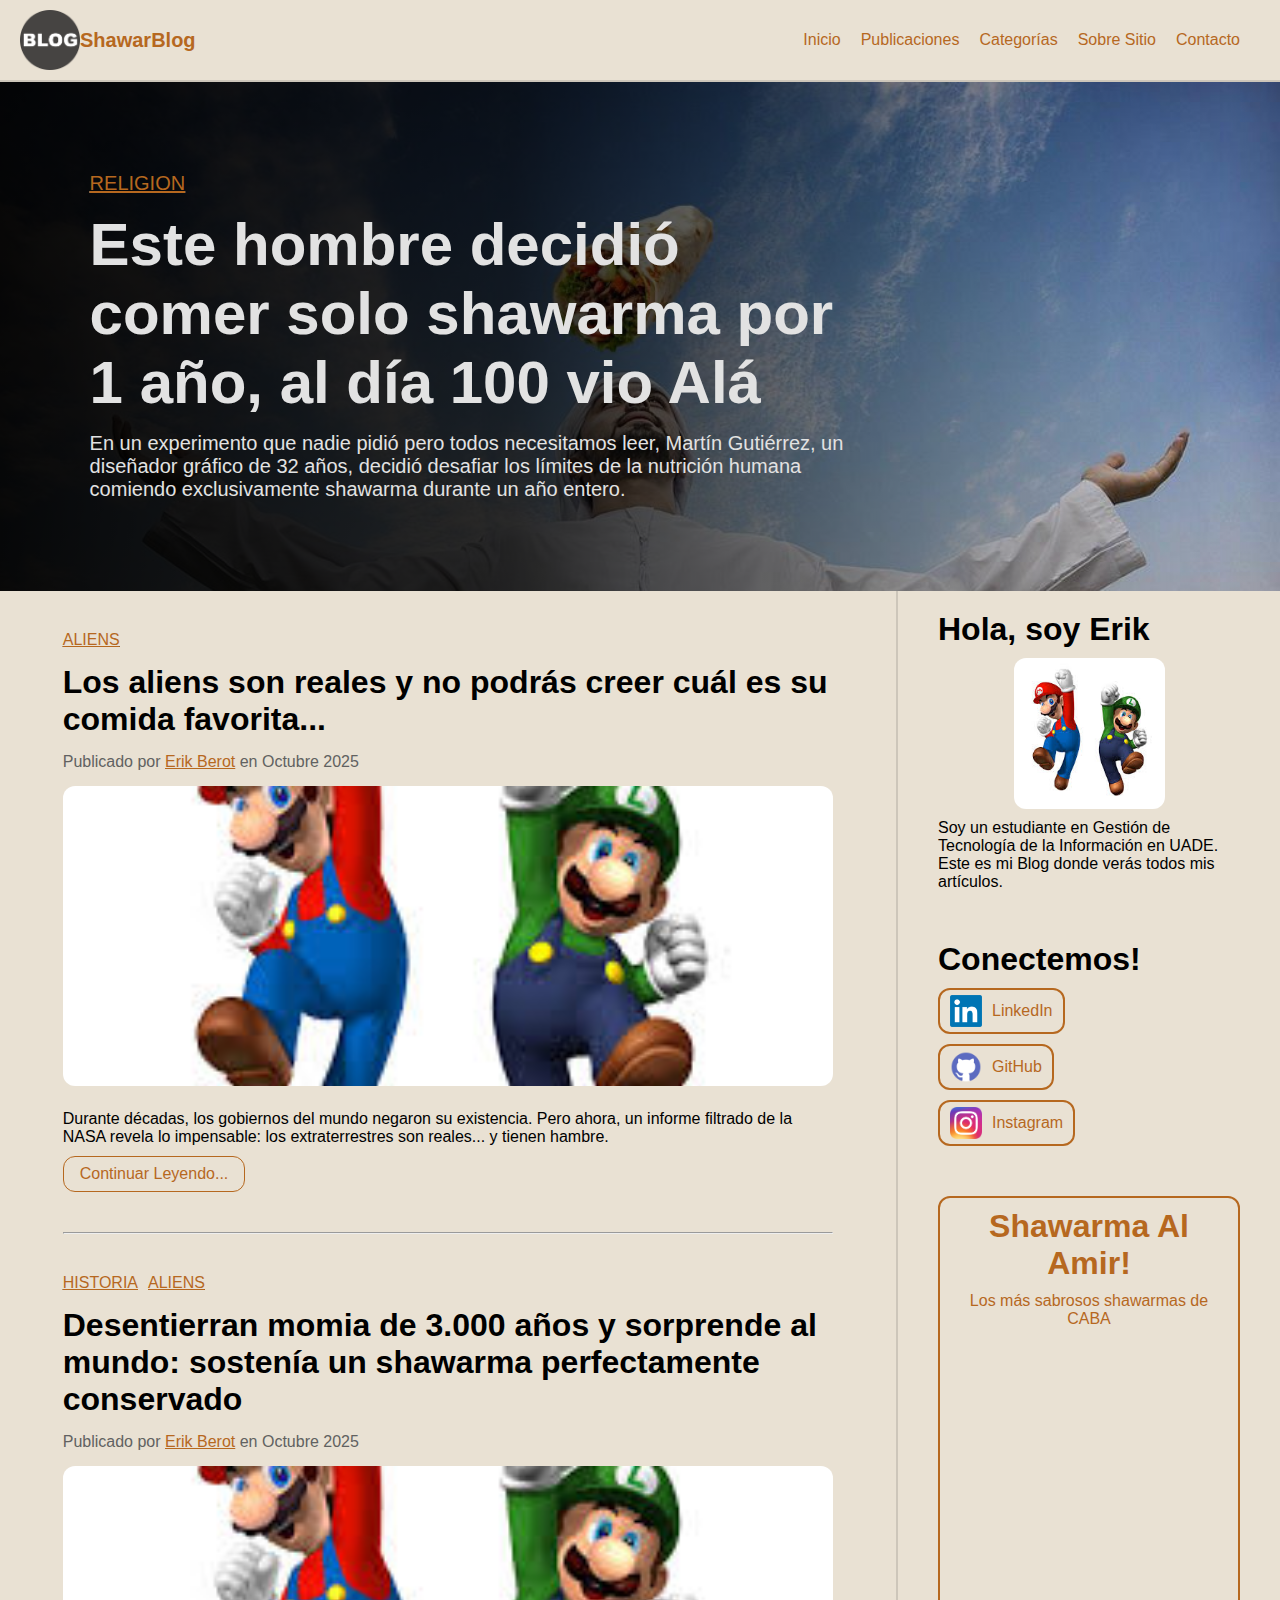
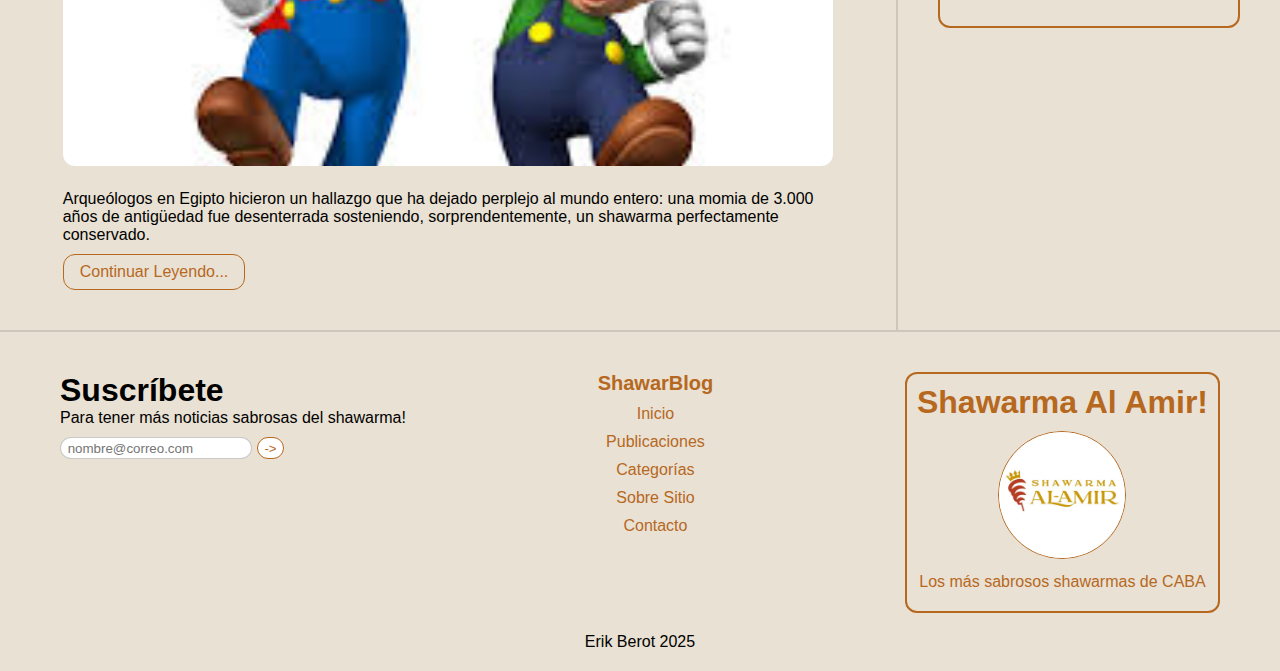
<file: index.html>
<!DOCTYPE html>
<html lang="en">
<head>
    <meta charset="UTF-8">
    <meta name="viewport" content="width=device-width, initial-scale=1.0">
    <title>Blog</title>
    <link rel="stylesheet" href="style.css">
</head>
<body>
    <nav>
        <a href="index.html" id="logo"><img src="./img/logo.png" alt="Home">ShawarBlog</a>
        <a href="index.html">Inicio</a>
        <a href="publicaciones.html">Publicaciones</a>
        <a href="categorias.html">Categorías</a>
        <a href="sobremi.html">Sobre Sitio</a>
        <a href="contacto.html">Contacto</a>
    </nav>
    <section class="hero">
        <article>
            <a class="clickable" href="articulo1.html"></a>
            <div class="categorias">
                <a href="religion.html">RELIGION</a>
            </div>
            <h1>Este hombre decidió comer solo shawarma por 1 año, al día 100 vio Alá</h1>
            <p>En un experimento que nadie pidió pero todos necesitamos leer, Martín Gutiérrez, un diseñador gráfico de 32 años, decidió desafiar los límites de la nutrición humana comiendo exclusivamente shawarma durante un año entero.</p>
        </article>
    </section>
    <main>
        <section class="feed">
            <article>
                <div class="categorias">
                    <a href="aliens.html">ALIENS</a>
                </div>
                <h1>Los aliens son reales y no podrás creer cuál es su comida favorita...</h1>
                <p class="fecha">Publicado por <a href="sobremi.html">Erik Berot</a> en Octubre 2025</p>
                <img src="./img/luigi_.jpeg" alt="">
                <p>Durante décadas, los gobiernos del mundo negaron su existencia. Pero ahora, un informe filtrado de la NASA revela lo impensable: los extraterrestres son reales... y tienen hambre.</p>
                <a id="continuar" href="articulo2.html">Continuar Leyendo...</a>
                <hr>
            </article>
            <article>
                <div class="categorias">
                    <a href="historia.html">HISTORIA</a>
                    <a href="aliens.html">ALIENS</a>
                </div>
                <h1>Desentierran momia de 3.000 años y sorprende al mundo: sostenía un shawarma perfectamente conservado</h1>
                <p class="fecha">Publicado por <a href="sobremi.html">Erik Berot</a> en Octubre 2025</p>
                <img src="./img/luigi_.jpeg" alt="">
                <p>Arqueólogos en Egipto hicieron un hallazgo que ha dejado perplejo al mundo entero: una momia de 3.000 años de antigüedad fue desenterrada sosteniendo, sorprendentemente, un shawarma perfectamente conservado.</p>
                <a id="continuar" href="articulo3.html">Continuar Leyendo...</a>
            </article>
        </section>
        <aside>
            <section class="perfil">
                <h1>Hola, soy Erik</h1>
                <img src="./img/luigi_.jpeg" alt="Foto de Erik">
                <p>Soy un estudiante en Gestión de Tecnología de la Información en UADE. Este es mi Blog donde verás todos mis artículos.</p>
            </section>
            <section class="redes">
                <h1>Conectemos!</h1>
                <div class="links">
                    <a href="https://linkedin.com" target="_blank"><img src="./img/linkedin.png" alt="">LinkedIn</a>
                    <a href="https://github.com" target="_blank"><img src="./img/github.png" alt="">GitHub</a>
                    <a href="https://instagram.com" target="_blank"><img src="./img/instagram.png" alt="">Instagram</a>
                </div>
            </section>
            <section class="publicidad">
                <h1>Shawarma Al Amir!</h1>
                <p>Los más sabrosos shawarmas de CABA</p>
                <iframe src="https://www.google.com/maps/embed?pb=!1m18!1m12!1m3!1d3285.841548030808!2d-58.45110062361849!3d-34.55756707297087!2m3!1f0!2f0!3f0!3m2!1i1024!2i768!4f13.1!3m3!1m2!1s0x95bcb59e34f0c85f%3A0x247c1b29bc42b3fb!2sShawarma%20Al-Amir!5e0!3m2!1sen!2sar!4v1762557146073!5m2!1sen!2sar" width="600" height="450" style="border:0;" allowfullscreen="" loading="lazy" referrerpolicy="no-referrer-when-downgrade"></iframe>
            </section>
        </aside>
    </main>
    <footer>
        <section class="footcontent">
            <section class="suscribir">
                <h1>Suscríbete</h1>
                <p>Para tener más noticias sabrosas del shawarma!</p>
                <form action="gracias.html" >
                    <input type="email" name="mail" id="mail" placeholder="nombre@correo.com">
                    <button type="submit">-></button>
                </form>
            </section>
            <nav>
                <a href="index.html" id="logo">ShawarBlog</a>
                <a href="index.html">Inicio</a>
                <a href="publicaciones.html">Publicaciones</a>
                <a href="categorias.html">Categorías</a>
                <a href="sobremi.html">Sobre Sitio</a>
                <a href="contacto.html">Contacto</a>
            </nav>
            <section class="publicidad">
                <h1>Shawarma Al Amir!</h1>
                <a href="https://www.instagram.com/shawarma_alamir/"><img src="./img/alamir.jpg" alt=""></a>
                <p>Los más sabrosos shawarmas de CABA</p>
            </section>
        </section>
        <p>Erik Berot 2025</p>
    </footer>
</body>
</html>
</file>
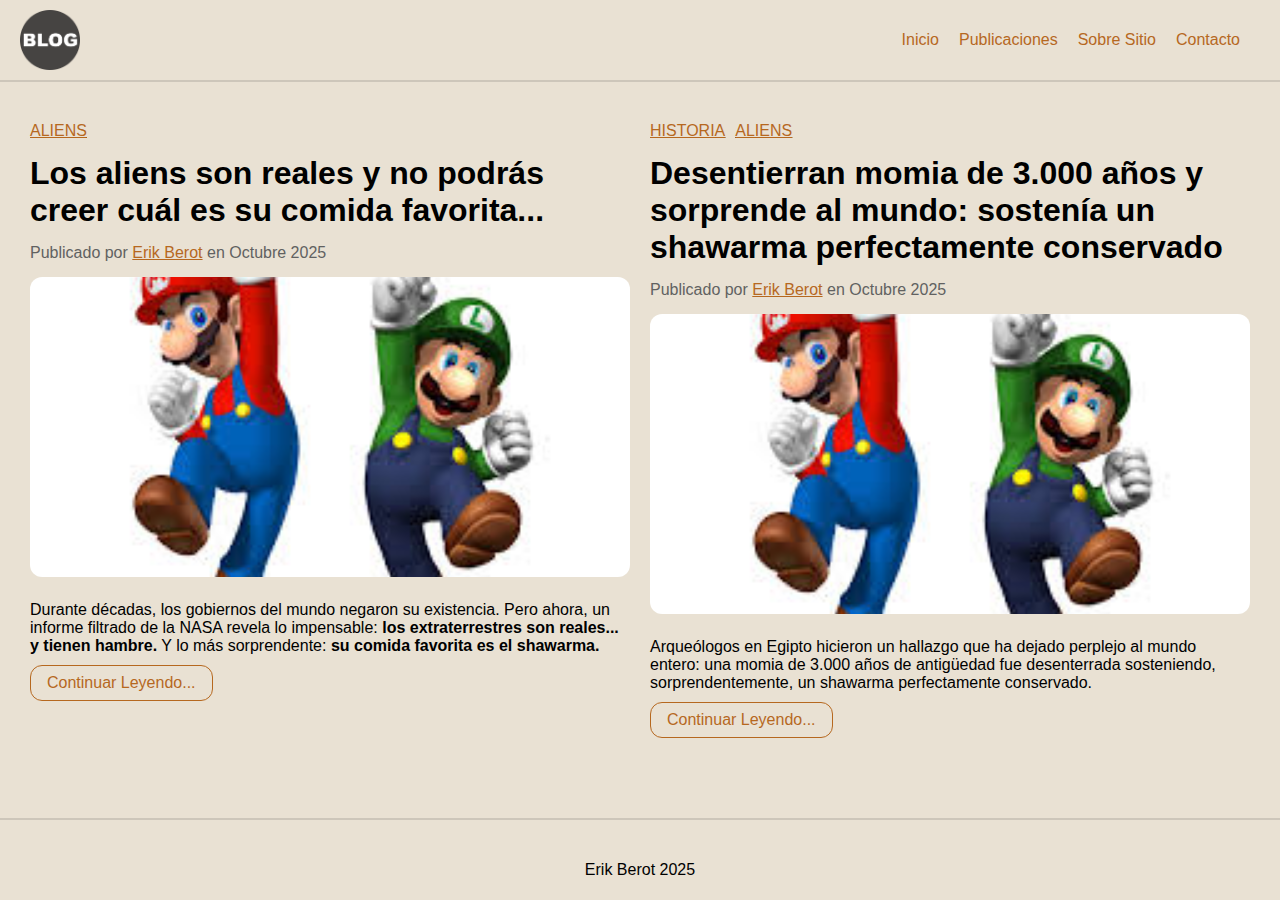
<file: aliens.html>
<!DOCTYPE html>
<html lang="en">
<head>
	<meta charset="UTF-8">
	<meta name="viewport" content="width=device-width, initial-scale=1.0">
	<title>Aliens - Blog</title>
	<link rel="stylesheet" href="style.css">
</head>
<body>
	<nav>
		<a href="index.html" id="logo"><img src="./img/logo.png" alt="Home"></a>
		<a href="index.html">Inicio</a>
		<a href="publicaciones.html">Publicaciones</a>
		<a href="sobremi.html">Sobre Sitio</a>
		<a href="contacto.html">Contacto</a>
	</nav>
	<main>
		<section class="publicaciones">
			<article>
				<div class="categorias">
					<a href="aliens.html">ALIENS</a>
				</div>
				<h1>Los aliens son reales y no podrás creer cuál es su comida favorita...</h1>
				<p class="fecha">Publicado por <a href="">Erik Berot</a> en Octubre 2025</p>
				<img src="./img/luigi_.jpeg" alt="">
				<p>Durante décadas, los gobiernos del mundo negaron su existencia. Pero ahora, un informe filtrado de la NASA revela lo impensable: <strong>los extraterrestres son reales... y tienen hambre.</strong> Y lo más sorprendente: <strong>su comida favorita es el shawarma.</strong></p>
				<a id="continuar" href="articulo2.html">Continuar Leyendo...</a>
			</article>
			<article>
				<div class="categorias">
					<a href="historia.html">HISTORIA</a>
					<a href="aliens.html">ALIENS</a>
				</div>
				<h1>Desentierran momia de 3.000 años y sorprende al mundo: sostenía un shawarma perfectamente conservado</h1>
				<p class="fecha">Publicado por <a href="">Erik Berot</a> en Octubre 2025</p>
				<img src="./img/luigi_.jpeg" alt="">
				<p>Arqueólogos en Egipto hicieron un hallazgo que ha dejado perplejo al mundo entero: una momia de 3.000 años de antigüedad fue desenterrada sosteniendo, sorprendentemente, un shawarma perfectamente conservado.</p>
				<a id="continuar" href="articulo3.html">Continuar Leyendo...</a>
			</article>
		</section>
	</main>
	<footer>
		Erik Berot 2025
	</footer>
</body>
</html>
</file>
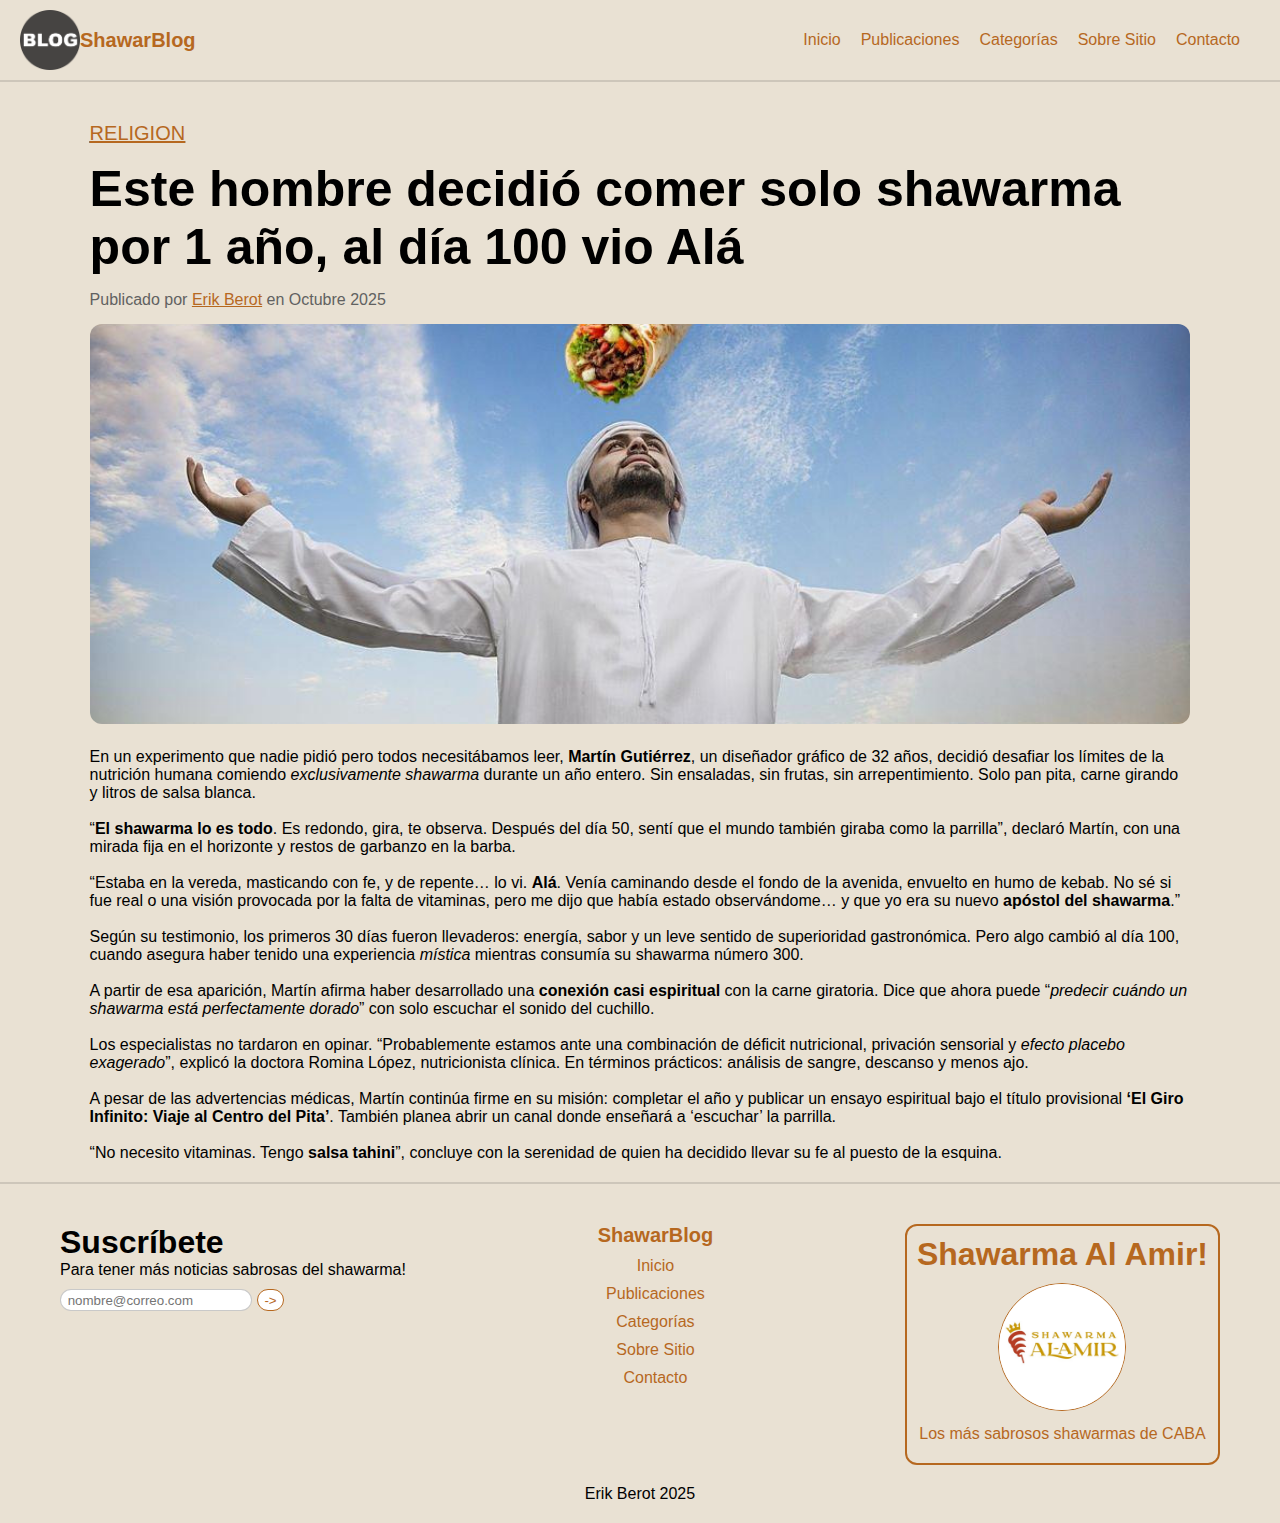
<file: articulo1.html>
<!DOCTYPE html>
<html lang="en">
<head>
    <meta charset="UTF-8">
    <meta name="viewport" content="width=device-width, initial-scale=1.0">
    <title>Blog</title>
    <link rel="stylesheet" href="style.css">
    <script src="main.js" defer></script>
</head>
<body>
    <nav>
        <a href="index.html" id="logo"><img src="./img/logo.png" alt="Home"><p>ShawarBlog</p></a>
        <a href="index.html">Inicio</a>
        <a href="publicaciones.html">Publicaciones</a>
        <a href="categorias.html">Categorías</a>
        <a href="sobremi.html">Sobre Sitio</a>
        <a href="contacto.html">Contacto</a>
    </nav>
    <main>
        <div class="articulo">
            <article>
                <div class="categorias">
                    <a href="religion.html">RELIGION</a>
                </div>
                <h1>Este hombre decidió comer solo shawarma por 1 año, al día 100 vio Alá</h1>
                <p class="fecha">Publicado por <a href="">Erik Berot</a> en Octubre 2025</p>
                <picture>
                    <source media="(max-width:768px)" srcset="./img/ala-mobile.jpeg">
                    <img src="./img/ala-desktop.jpeg" alt="">
                </picture>
                <p>En un experimento que nadie pidió pero todos necesitábamos leer, <strong>Martín Gutiérrez</strong>, un diseñador gráfico de 32 años, decidió desafiar los límites de la nutrición humana comiendo <em>exclusivamente shawarma</em> durante un año entero. Sin ensaladas, sin frutas, sin arrepentimiento. Solo pan pita, carne girando y litros de salsa blanca.</p><br>

                <p>“<strong>El shawarma lo es todo</strong>. Es redondo, gira, te observa. Después del día 50, sentí que el mundo también giraba como la parrilla”, declaró Martín, con una mirada fija en el horizonte y restos de garbanzo en la barba.</p><br>

                <p>“Estaba en la vereda, masticando con fe, y de repente… lo vi. <strong>Alá</strong>. Venía caminando desde el fondo de la avenida, envuelto en humo de kebab. No sé si fue real o una visión provocada por la falta de vitaminas, pero me dijo que había estado observándome… y que yo era su nuevo <strong>apóstol del shawarma</strong>.”</p><br>

                <p>Según su testimonio, los primeros 30 días fueron llevaderos: energía, sabor y un leve sentido de superioridad gastronómica. Pero algo cambió al día 100, cuando asegura haber tenido una experiencia <em>mística</em> mientras consumía su shawarma número 300.</p><br>

                <p>A partir de esa aparición, Martín afirma haber desarrollado una <strong>conexión casi espiritual</strong> con la carne giratoria. Dice que ahora puede “<em>predecir cuándo un shawarma está perfectamente dorado</em>” con solo escuchar el sonido del cuchillo.</p><br>

                <p>Los especialistas no tardaron en opinar. “Probablemente estamos ante una combinación de déficit nutricional, privación sensorial y <em>efecto placebo exagerado</em>”, explicó la doctora Romina López, nutricionista clínica. En términos prácticos: análisis de sangre, descanso y menos ajo.</p><br>

                <p>A pesar de las advertencias médicas, Martín continúa firme en su misión: completar el año y publicar un ensayo espiritual bajo el título provisional <strong>‘El Giro Infinito: Viaje al Centro del Pita’</strong>. También planea abrir un canal donde enseñará a ‘escuchar’ la parrilla.</p><br>

                <p>“No necesito vitaminas. Tengo <strong>salsa tahini</strong>”, concluye con la serenidad de quien ha decidido llevar su fe al puesto de la esquina.</p>
            </article>
        </div>
    </main>
    <footer>
        <section class="footcontent">
            <section class="suscribir">
                <h1>Suscríbete</h1>
                <p>Para tener más noticias sabrosas del shawarma!</p>
                <form id="suscribir-form">
                    <input type="email" name="mail" id="mail" placeholder="nombre@correo.com" required>
                    <button type="submit">-></button>
                </form>
            </section>
            <nav>
                <a href="index.html" id="logo">ShawarBlog</a>
                <a href="index.html">Inicio</a>
                <a href="publicaciones.html">Publicaciones</a>
                <a href="categorias.html">Categorías</a>
                <a href="sobremi.html">Sobre Sitio</a>
                <a href="contacto.html">Contacto</a>
            </nav>
            <section class="publicidad">
                <h1>Shawarma Al Amir!</h1>
                <a href="https://www.instagram.com/shawarma_alamir/"><img src="./img/alamir.jpg" alt=""></a>
                <p>Los más sabrosos shawarmas de CABA</p>
            </section>
        </section>
        <p>Erik Berot 2025</p>
    </footer>

    <dialog class="modal">
        <button>X</button>
        <h1>Gracias por suscribirte!</h1>
    </dialog>
</body>
</html>
</file>
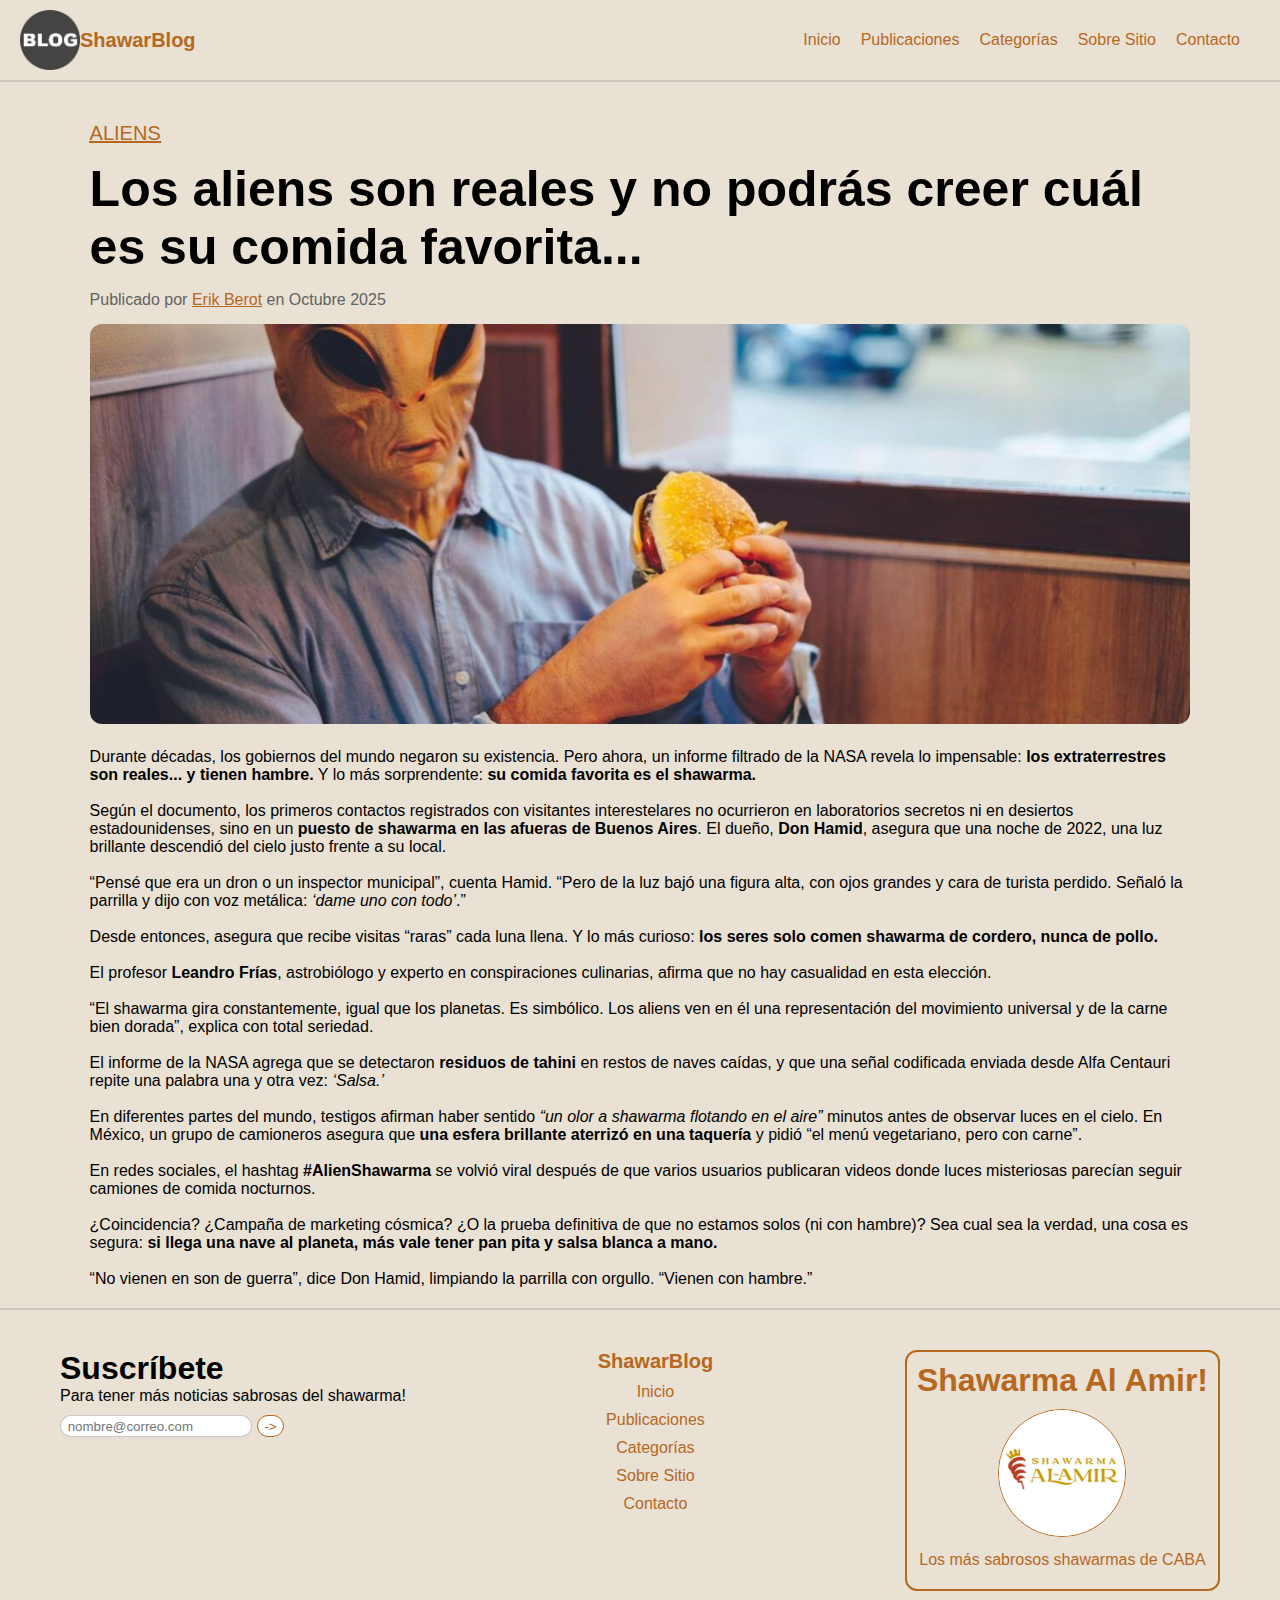
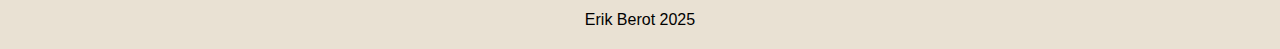
<file: articulo2.html>
<!DOCTYPE html>
<html lang="en">
<head>
    <meta charset="UTF-8">
    <meta name="viewport" content="width=device-width, initial-scale=1.0">
    <title>Blog</title>
    <link rel="stylesheet" href="style.css">
    <script src="main.js" defer></script>
</head>
<body>
    <nav>
        <a href="index.html" id="logo"><img src="./img/logo.png" alt="Home"><p>ShawarBlog</p></a>
        <a href="index.html">Inicio</a>
        <a href="publicaciones.html">Publicaciones</a>
        <a href="categorias.html">Categorías</a>
        <a href="sobremi.html">Sobre Sitio</a>
        <a href="contacto.html">Contacto</a>
    </nav>
    <main>
        <div class="articulo">
            <article>
                <div class="categorias">
                    <a href="aliens.html">ALIENS</a>
                </div>
                <h1>Los aliens son reales y no podrás creer cuál es su comida favorita...</h1>
                <p class="fecha">Publicado por <a href="">Erik Berot</a> en Octubre 2025</p>
                <picture>
                    <source media="(max-width:768px)" srcset="./img/alien-mobile.jpeg">
                    <img src="./img/alien-desktop.jpeg" alt="">
                </picture>
                <p>Durante décadas, los gobiernos del mundo negaron su existencia. Pero ahora, un informe filtrado de la NASA revela lo impensable: <strong>los extraterrestres son reales... y tienen hambre.</strong> Y lo más sorprendente: <strong>su comida favorita es el shawarma.</strong></p>
                <br>
                <p>Según el documento, los primeros contactos registrados con visitantes interestelares no ocurrieron en laboratorios secretos ni en desiertos estadounidenses, sino en un <strong>puesto de shawarma en las afueras de Buenos Aires</strong>. El dueño, <strong>Don Hamid</strong>, asegura que una noche de 2022, una luz brillante descendió del cielo justo frente a su local.</p>
                <br>
                <p>“Pensé que era un dron o un inspector municipal”, cuenta Hamid. “Pero de la luz bajó una figura alta, con ojos grandes y cara de turista perdido. Señaló la parrilla y dijo con voz metálica: <em>‘dame uno con todo’</em>.”</p>
                <br>
                <p>Desde entonces, asegura que recibe visitas “raras” cada luna llena. Y lo más curioso: <strong>los seres solo comen shawarma de cordero, nunca de pollo.</strong></p>
                <br>
                <p>El profesor <strong>Leandro Frías</strong>, astrobiólogo y experto en conspiraciones culinarias, afirma que no hay casualidad en esta elección.</p>
                <br>
                <p>“El shawarma gira constantemente, igual que los planetas. Es simbólico. Los aliens ven en él una representación del movimiento universal y de la carne bien dorada”, explica con total seriedad.</p>
                <br>
                <p>El informe de la NASA agrega que se detectaron <strong>residuos de tahini</strong> en restos de naves caídas, y que una señal codificada enviada desde Alfa Centauri repite una palabra una y otra vez: <em>‘Salsa.’</em></p>
                <br>
                <p>En diferentes partes del mundo, testigos afirman haber sentido <em>“un olor a shawarma flotando en el aire”</em> minutos antes de observar luces en el cielo. En México, un grupo de camioneros asegura que <strong>una esfera brillante aterrizó en una taquería</strong> y pidió “el menú vegetariano, pero con carne”.</p>
                <br>
                <p>En redes sociales, el hashtag <strong>#AlienShawarma</strong> se volvió viral después de que varios usuarios publicaran videos donde luces misteriosas parecían seguir camiones de comida nocturnos.</p>
                <br>
                <p>¿Coincidencia? ¿Campaña de marketing cósmica? ¿O la prueba definitiva de que no estamos solos (ni con hambre)? Sea cual sea la verdad, una cosa es segura: <strong>si llega una nave al planeta, más vale tener pan pita y salsa blanca a mano.</strong></p>
                <br>
                <p>“No vienen en son de guerra”, dice Don Hamid, limpiando la parrilla con orgullo. “Vienen con hambre.”</p>

            </article>
        </div>
    </main>
    <footer>
        <section class="footcontent">
            <section class="suscribir">
                <h1>Suscríbete</h1>
                <p>Para tener más noticias sabrosas del shawarma!</p>
                <form id="suscribir-form">
                    <input type="email" name="mail" id="mail" placeholder="nombre@correo.com" required>
                    <button type="submit">-></button>
                </form>
            </section>
            <nav>
                <a href="index.html" id="logo">ShawarBlog</a>
                <a href="index.html">Inicio</a>
                <a href="publicaciones.html">Publicaciones</a>
                <a href="categorias.html">Categorías</a>
                <a href="sobremi.html">Sobre Sitio</a>
                <a href="contacto.html">Contacto</a>
            </nav>
            <section class="publicidad">
                <h1>Shawarma Al Amir!</h1>
                <a href="https://www.instagram.com/shawarma_alamir/"><img src="./img/alamir.jpg" alt=""></a>
                <p>Los más sabrosos shawarmas de CABA</p>
            </section>
        </section>
        <p>Erik Berot 2025</p>
    </footer>

    <dialog class="modal">
        <button>X</button>
        <h1>Gracias por suscribirte!</h1>
    </dialog>
</body>
</html>
</file>
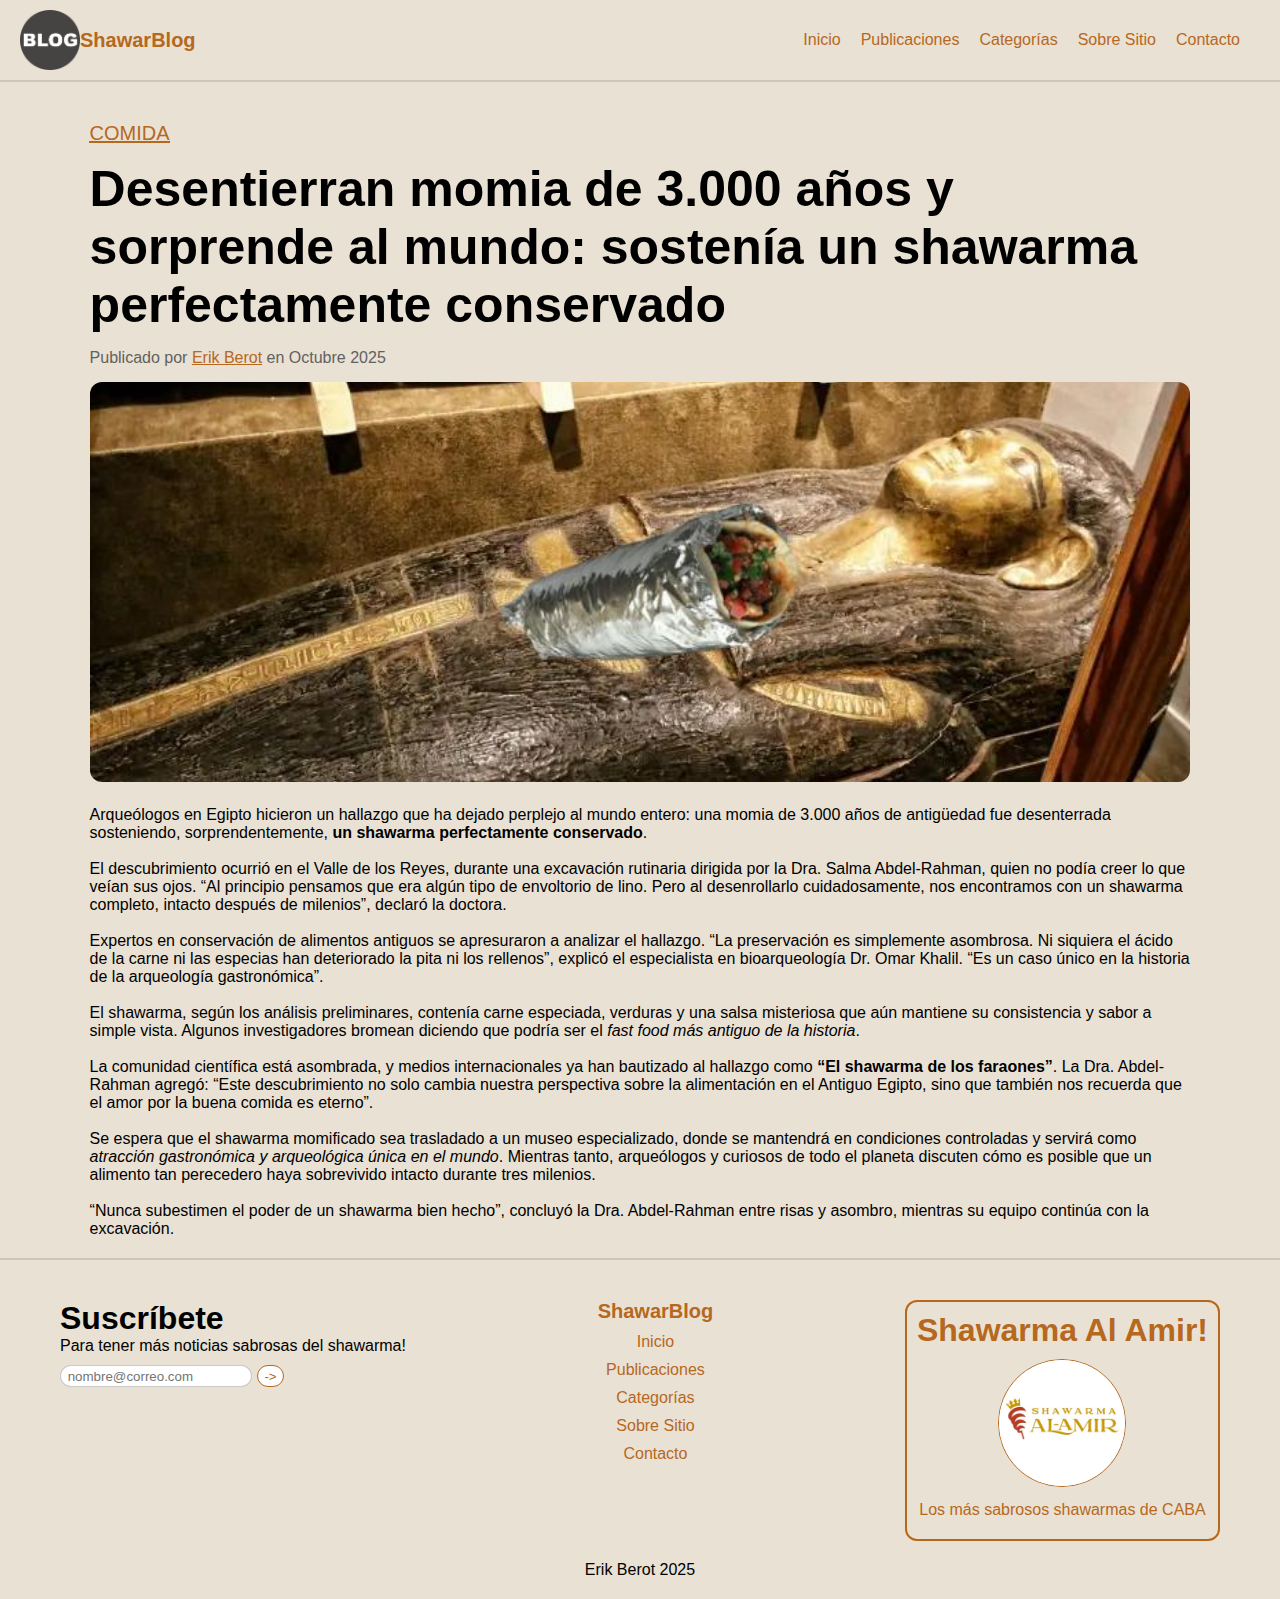
<file: articulo3.html>
<!DOCTYPE html>
<html lang="en">
<head>
    <meta charset="UTF-8">
    <meta name="viewport" content="width=device-width, initial-scale=1.0">
    <title>Blog</title>
    <link rel="stylesheet" href="style.css">
    <script src="main.js" defer></script>
</head>
<body>
    <nav>
        <a href="index.html" id="logo"><img src="./img/logo.png" alt="Home"><p>ShawarBlog</p></a>
        <a href="index.html">Inicio</a>
        <a href="publicaciones.html">Publicaciones</a>
        <a href="categorias.html">Categorías</a>
        <a href="sobremi.html">Sobre Sitio</a>
        <a href="contacto.html">Contacto</a>
    </nav>
    <main>
        <div class="articulo">
            <article>
                <div class="categorias">
                    <a href="">COMIDA</a>
                </div>
                <h1>Desentierran momia de 3.000 años y sorprende al mundo: sostenía un shawarma perfectamente conservado</h1>
                <p class="fecha">Publicado por <a href="">Erik Berot</a> en Octubre 2025</p>
                <picture>
                    <source media="(max-width:768px)" srcset="./img/momia-mobile.jpg">
                    <img src="./img/momia-desktop.jpg" alt="">
                </picture>
                <p>Arqueólogos en Egipto hicieron un hallazgo que ha dejado perplejo al mundo entero: una momia de 3.000 años de antigüedad fue desenterrada sosteniendo, sorprendentemente, <strong>un shawarma perfectamente conservado</strong>.</p><br>

                <p>El descubrimiento ocurrió en el Valle de los Reyes, durante una excavación rutinaria dirigida por la Dra. Salma Abdel-Rahman, quien no podía creer lo que veían sus ojos. “Al principio pensamos que era algún tipo de envoltorio de lino. Pero al desenrollarlo cuidadosamente, nos encontramos con un shawarma completo, intacto después de milenios”, declaró la doctora.</p><br>

                <p>Expertos en conservación de alimentos antiguos se apresuraron a analizar el hallazgo. “La preservación es simplemente asombrosa. Ni siquiera el ácido de la carne ni las especias han deteriorado la pita ni los rellenos”, explicó el especialista en bioarqueología Dr. Omar Khalil. “Es un caso único en la historia de la arqueología gastronómica”.</p><br>

                <p>El shawarma, según los análisis preliminares, contenía carne especiada, verduras y una salsa misteriosa que aún mantiene su consistencia y sabor a simple vista. Algunos investigadores bromean diciendo que podría ser el <em>fast food más antiguo de la historia</em>.</p><br>

                <p>La comunidad científica está asombrada, y medios internacionales ya han bautizado al hallazgo como <strong>“El shawarma de los faraones”</strong>. La Dra. Abdel-Rahman agregó: “Este descubrimiento no solo cambia nuestra perspectiva sobre la alimentación en el Antiguo Egipto, sino que también nos recuerda que el amor por la buena comida es eterno”.</p><br>

                <p>Se espera que el shawarma momificado sea trasladado a un museo especializado, donde se mantendrá en condiciones controladas y servirá como <em>atracción gastronómica y arqueológica única en el mundo</em>. Mientras tanto, arqueólogos y curiosos de todo el planeta discuten cómo es posible que un alimento tan perecedero haya sobrevivido intacto durante tres milenios.</p><br>

                <p>“Nunca subestimen el poder de un shawarma bien hecho”, concluyó la Dra. Abdel-Rahman entre risas y asombro, mientras su equipo continúa con la excavación.</p>

            </article>
        </div>
    </main>
    <footer>
        <section class="footcontent">
            <section class="suscribir">
                <h1>Suscríbete</h1>
                <p>Para tener más noticias sabrosas del shawarma!</p>
                <form id="suscribir-form">
                    <input type="email" name="mail" id="mail" placeholder="nombre@correo.com" required>
                    <button type="submit">-></button>
                </form>
            </section>
            <nav>
                <a href="index.html" id="logo">ShawarBlog</a>
                <a href="index.html">Inicio</a>
                <a href="publicaciones.html">Publicaciones</a>
                <a href="categorias.html">Categorías</a>
                <a href="sobremi.html">Sobre Sitio</a>
                <a href="contacto.html">Contacto</a>
            </nav>
            <section class="publicidad">
                <h1>Shawarma Al Amir!</h1>
                <a href="https://www.instagram.com/shawarma_alamir/"><img src="./img/alamir.jpg" alt=""></a>
                <p>Los más sabrosos shawarmas de CABA</p>
            </section>
        </section>
        <p>Erik Berot 2025</p>
    </footer>

    <dialog class="modal">
        <button>X</button>
        <h1>Gracias por suscribirte!</h1>
    </dialog>
</body>
</html>
</file>
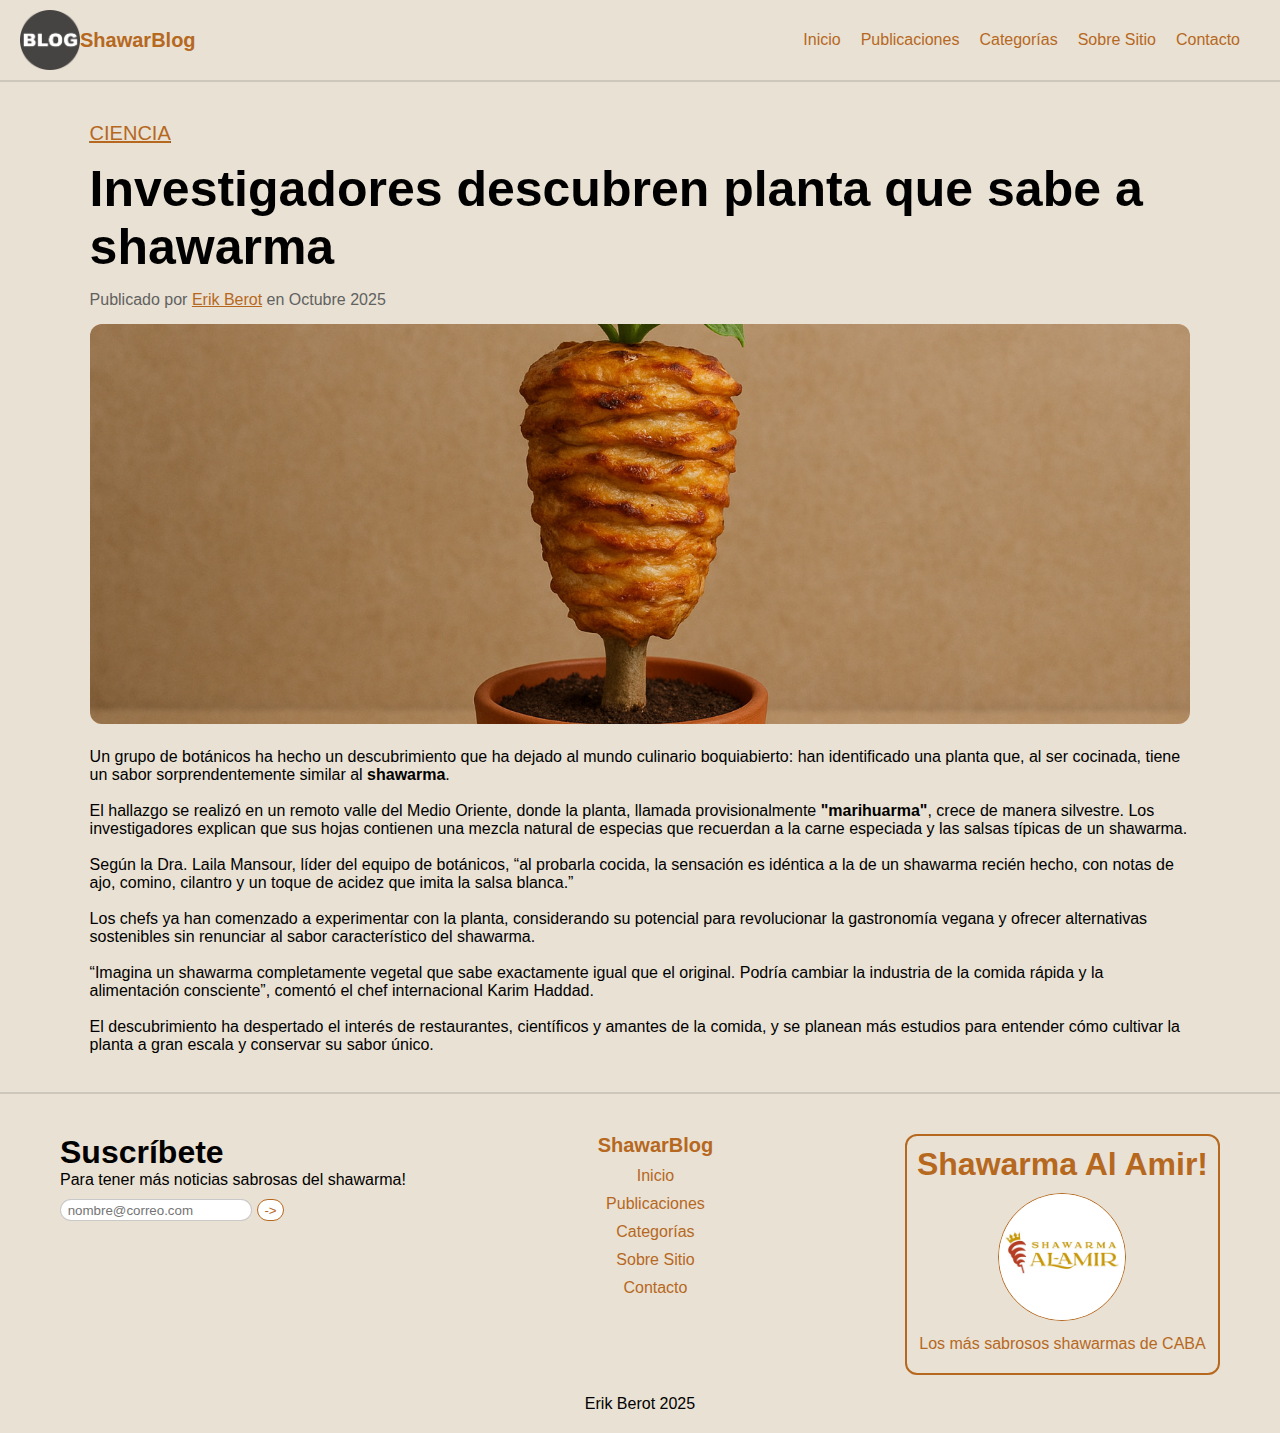
<file: articulo4.html>
<!DOCTYPE html>
<html lang="en">
<head>
    <meta charset="UTF-8">
    <meta name="viewport" content="width=device-width, initial-scale=1.0">
    <title>Blog</title>
    <link rel="stylesheet" href="style.css">
    <script src="main.js" defer></script>
</head>
<body>
    <nav>
        <a href="index.html" id="logo"><img src="./img/logo.png" alt="Home"><p>ShawarBlog</p></a>
        <a href="index.html">Inicio</a>
        <a href="publicaciones.html">Publicaciones</a>
        <a href="categorias.html">Categorías</a>
        <a href="sobremi.html">Sobre Sitio</a>
        <a href="contacto.html">Contacto</a>
    </nav>
    <main>
        <div class="articulo">
            <article>
                <div class="categorias">
                    <a href="ciencia.html">CIENCIA</a>
                </div>
                <h1>Investigadores descubren planta que sabe a shawarma</h1>
                <p class="fecha">Publicado por <a href="">Erik Berot</a> en Octubre 2025</p>
                <picture>
                    <source media="(max-width:768px)" srcset="./img/planta-mobile.jpg">
                    <img src="./img/planta-desktop.jpg" alt="">
                </picture>
                <p>Un grupo de botánicos ha hecho un descubrimiento que ha dejado al mundo culinario boquiabierto: han identificado una planta que, al ser cocinada, tiene un sabor sorprendentemente similar al <strong>shawarma</strong>.</p><br>

                <p>El hallazgo se realizó en un remoto valle del Medio Oriente, donde la planta, llamada provisionalmente <strong>"marihuarma"</strong>, crece de manera silvestre. Los investigadores explican que sus hojas contienen una mezcla natural de especias que recuerdan a la carne especiada y las salsas típicas de un shawarma.</p><br>

                <p>Según la Dra. Laila Mansour, líder del equipo de botánicos, “al probarla cocida, la sensación es idéntica a la de un shawarma recién hecho, con notas de ajo, comino, cilantro y un toque de acidez que imita la salsa blanca.”</p><br>

                <p>Los chefs ya han comenzado a experimentar con la planta, considerando su potencial para revolucionar la gastronomía vegana y ofrecer alternativas sostenibles sin renunciar al sabor característico del shawarma.</p><br>

                <p>“Imagina un shawarma completamente vegetal que sabe exactamente igual que el original. Podría cambiar la industria de la comida rápida y la alimentación consciente”, comentó el chef internacional Karim Haddad.</p><br>

                <p>El descubrimiento ha despertado el interés de restaurantes, científicos y amantes de la comida, y se planean más estudios para entender cómo cultivar la planta a gran escala y conservar su sabor único.</p><br>

            </article>
        </div>
    </main>
    <footer>
        <section class="footcontent">
            <section class="suscribir">
                <h1>Suscríbete</h1>
                <p>Para tener más noticias sabrosas del shawarma!</p>
                <form id="suscribir-form">
                    <input type="email" name="mail" id="mail" placeholder="nombre@correo.com" required>
                    <button type="submit">-></button>
                </form>
            </section>
            <nav>
                <a href="index.html" id="logo">ShawarBlog</a>
                <a href="index.html">Inicio</a>
                <a href="publicaciones.html">Publicaciones</a>
                <a href="categorias.html">Categorías</a>
                <a href="sobremi.html">Sobre Sitio</a>
                <a href="contacto.html">Contacto</a>
            </nav>
            <section class="publicidad">
                <h1>Shawarma Al Amir!</h1>
                <a href="https://www.instagram.com/shawarma_alamir/"><img src="./img/alamir.jpg" alt=""></a>
                <p>Los más sabrosos shawarmas de CABA</p>
            </section>
        </section>
        <p>Erik Berot 2025</p>
    </footer>

    <dialog class="modal">
        <button>X</button>
        <h1>Gracias por suscribirte!</h1>
    </dialog>
</body>
</html>
</file>
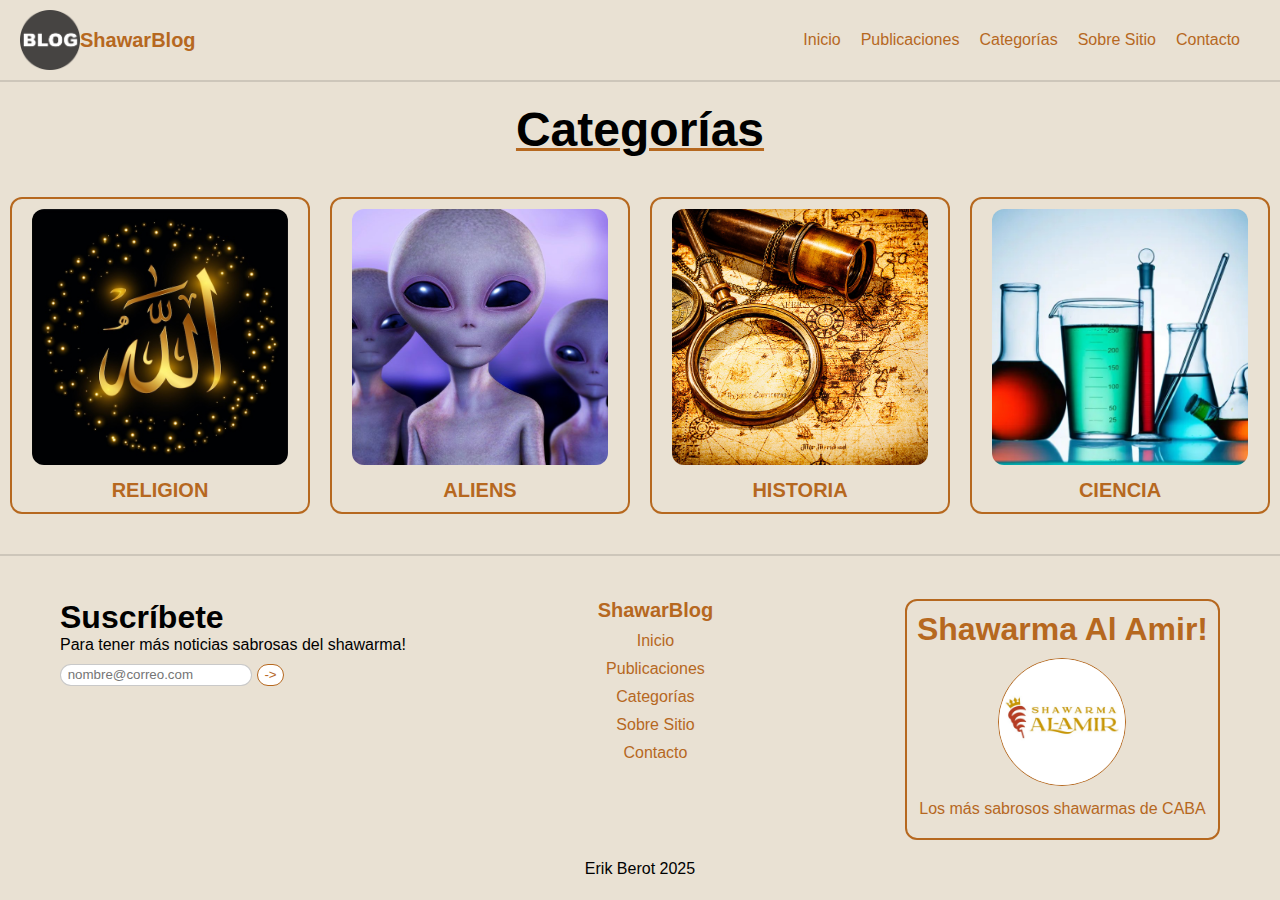
<file: categorias.html>
<!DOCTYPE html>
<html lang="en">
<head>
    <meta charset="UTF-8">
    <meta name="viewport" content="width=device-width, initial-scale=1.0">
    <title>Blog</title>
    <link rel="stylesheet" href="style.css">
    <script src="main.js" defer></script>
</head>
<body>
    <nav>
        <a href="index.html" id="logo"><img src="./img/logo.png" alt="Home"><p>ShawarBlog</p></a>
        <a href="index.html">Inicio</a>
        <a href="publicaciones.html">Publicaciones</a>
        <a href="categorias.html">Categorías</a>
        <a href="sobremi.html">Sobre Sitio</a>
        <a href="contacto.html">Contacto</a>
    </nav>
    <main>
        <section class="publicaciones-container">
            <h1 id="publicaciones-title">Categorías</h1>
            <div class="publicaciones">
                <div class="cat-card">
                    <a class="clickable" href="religion.html"></a>
                    <img src="./img/religion.jpg" alt="Religión">
                    <p>RELIGION</p>
                </div>
                <div class="cat-card">
                    <a class="clickable" href="aliens.html"></a>
                    <img src="./img/aliens.jpg" alt="Aliens">
                    <p>ALIENS</p>
                </div>
                <div class="cat-card">
                    <a class="clickable" href="historia.html"></a>
                    <img src="./img/historia.jpg" alt="Historia">
                    <p>HISTORIA</p>
                </div>
                <div class="cat-card">
                    <a class="clickable" href="ciencia.html"></a>
                    <img src="./img/ciencia.jpeg" alt="Ciencia">
                    <p>CIENCIA</p>
                </div>
            </div>
        </section>
    </main>
    <footer>
        <section class="footcontent">
            <section class="suscribir">
                <h1>Suscríbete</h1>
                <p>Para tener más noticias sabrosas del shawarma!</p>
                <form id="suscribir-form">
                    <input type="email" name="mail" id="mail" placeholder="nombre@correo.com" required>
                    <button type="submit">-></button>
                </form>
            </section>
            <nav>
                <a href="index.html" id="logo">ShawarBlog</a>
                <a href="index.html">Inicio</a>
                <a href="publicaciones.html">Publicaciones</a>
                <a href="categorias.html">Categorías</a>
                <a href="sobremi.html">Sobre Sitio</a>
                <a href="contacto.html">Contacto</a>
            </nav>
            <section class="publicidad">
                <h1>Shawarma Al Amir!</h1>
                <a href="https://www.instagram.com/shawarma_alamir/"><img src="./img/alamir.jpg" alt=""></a>
                <p>Los más sabrosos shawarmas de CABA</p>
            </section>
        </section>
        <p>Erik Berot 2025</p>
    </footer>

    <dialog class="modal">
        <button>X</button>
        <h1>Gracias por suscribirte!</h1>
    </dialog>
</body>
</html>
</file>
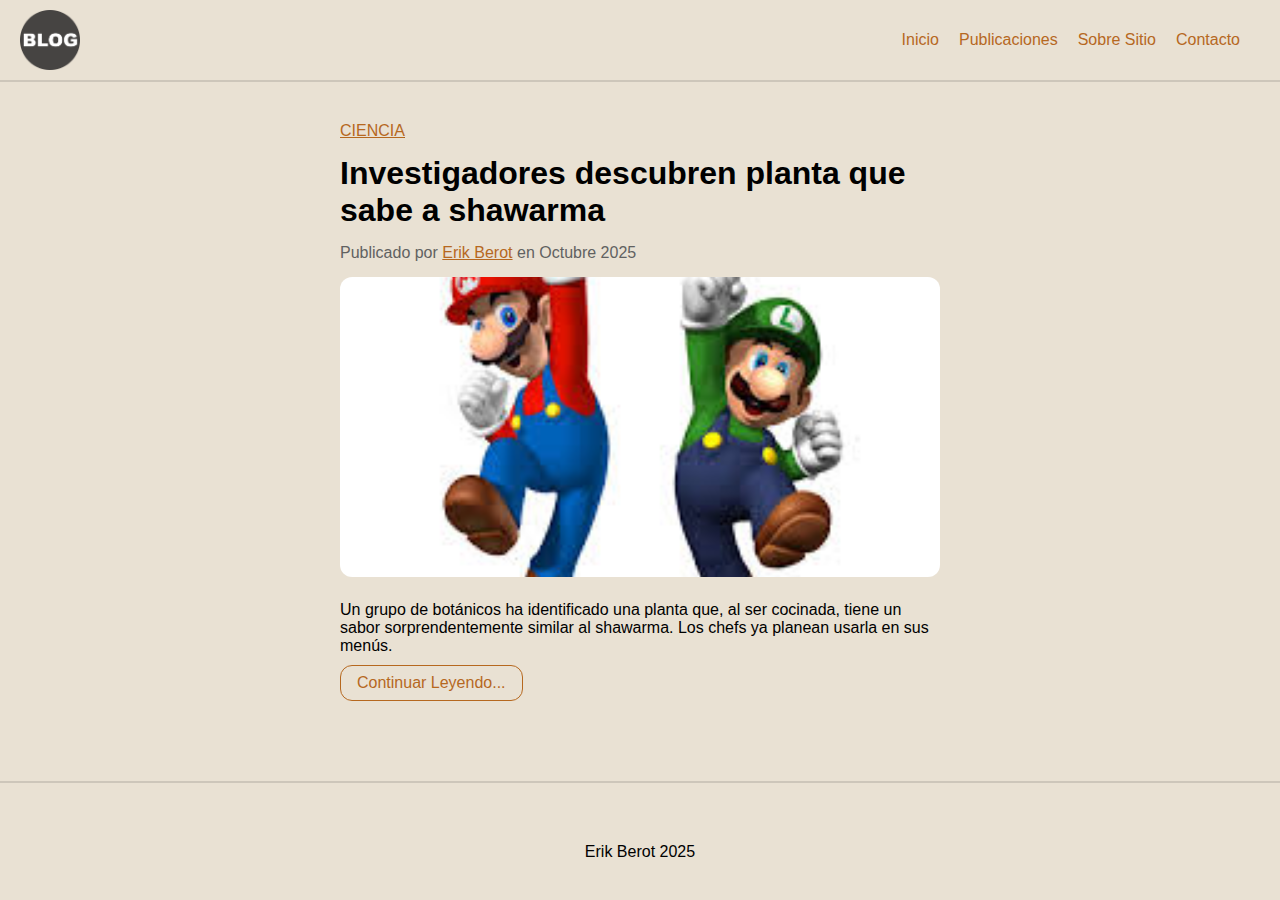
<file: ciencia.html>
<!DOCTYPE html>
<html lang="en">
<head>
	<meta charset="UTF-8">
	<meta name="viewport" content="width=device-width, initial-scale=1.0">
	<title>Ciencia - Blog</title>
	<link rel="stylesheet" href="style.css">
</head>
<body>
	<nav>
		<a href="index.html" id="logo"><img src="./img/logo.png" alt="Home"></a>
		<a href="index.html">Inicio</a>
		<a href="publicaciones.html">Publicaciones</a>
		<a href="sobremi.html">Sobre Sitio</a>
		<a href="contacto.html">Contacto</a>
	</nav>
	<main>
		<section class="publicaciones">
			<article>
				<div class="categorias">
					<a href="ciencia.html">CIENCIA</a>
				</div>
				<h1>Investigadores descubren planta que sabe a shawarma</h1>
				<p class="fecha">Publicado por <a href="">Erik Berot</a> en Octubre 2025</p>
				<img src="./img/luigi_.jpeg" alt="">
				<p>Un grupo de botánicos ha identificado una planta que, al ser cocinada, tiene un sabor sorprendentemente similar al shawarma. Los chefs ya planean usarla en sus menús.</p>
				<a id="continuar" href="articulo4.html">Continuar Leyendo...</a>
			</article>
		</section>
	</main>
	<footer>
		Erik Berot 2025
	</footer>
</body>
</html>
</file>
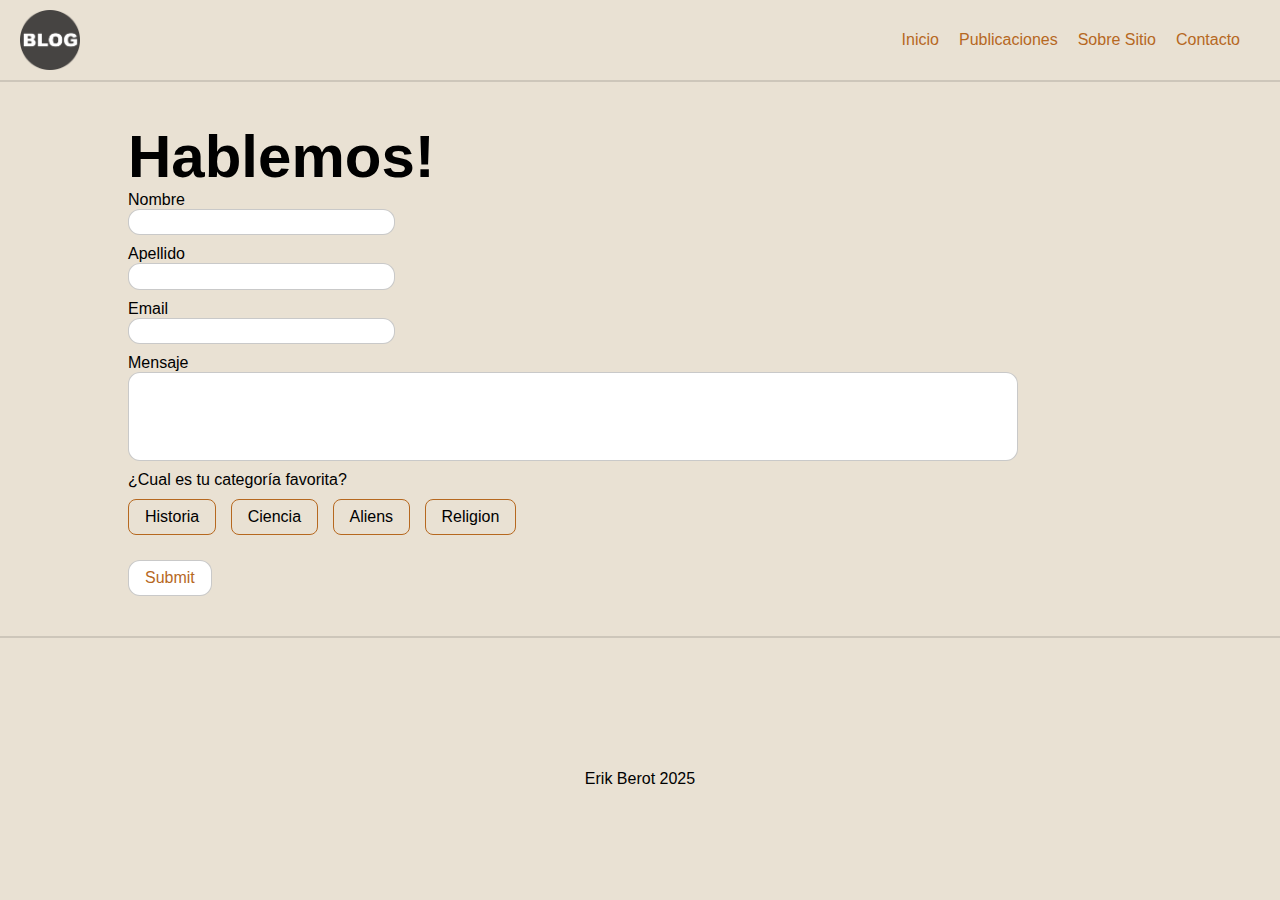
<file: contacto.html>
<!DOCTYPE html>
<html lang="en">
<head>
    <meta charset="UTF-8">
    <meta name="viewport" content="width=device-width, initial-scale=1.0">
    <title>Blog</title>
    <link rel="stylesheet" href="style.css">
</head>
<body>
    <nav>
        <a href="index.html" id="logo"><img src="./img/logo.png" alt="Home"></a>
        <a href="index.html">Inicio</a>
        <a href="publicaciones.html">Publicaciones</a>
        <a href="sobremi.html">Sobre Sitio</a>
        <a href="contacto.html">Contacto</a>
    </nav>
    <main>
        <div class="contacto">
            <h1>Hablemos!</h1>
            <form action="recibido.html">
                <label for="nombre">Nombre</label>
                <input type="text" name="nombre" id="nombre">
                <label for="apellido">Apellido</label>
                <input type="text" name="apellido" id="apellido">
                <label for="mail">Email</label>
                <input type="email" name="mail" id="mail">
                <label for="mensaje">Mensaje</label>
                <textarea name="mensaje" id="mensaje"></textarea>
                <legend>¿Cual es tu categoría favorita?</legend>
                <div class="opciones">
                    <input type="radio" name="categoria" id="historia" value="historia">
                    <label for="historia">Historia</label>

                    <input type="radio" name="categoria" id="ciencia" value="ciencia">
                    <label for="ciencia">Ciencia</label>

                    <input type="radio" name="categoria" id="aliens" value="aliens">
                    <label for="aliens">Aliens</label>

                    <input type="radio" name="categoria" id="religion" value="religion">
                    <label for="religion">Religion</label>
                </div>
                <input type="submit" value="Submit">
            </form>
        </div>
    </main>
    <footer>
        Erik Berot 2025
    </footer>
</body>
</html>
</file>
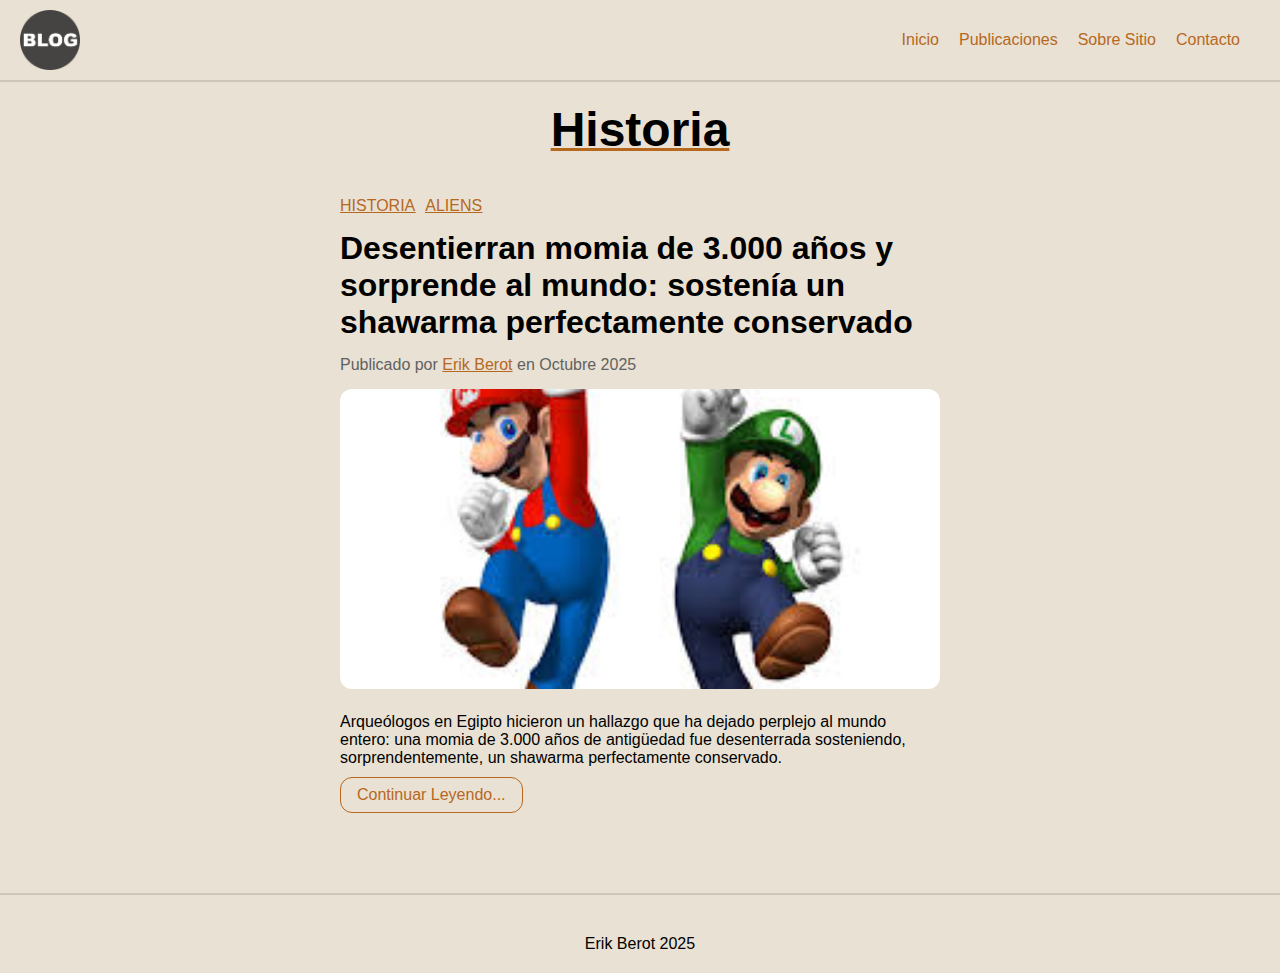
<file: historia.html>
<!DOCTYPE html>
<html lang="en">
<head>
	<meta charset="UTF-8">
	<meta name="viewport" content="width=device-width, initial-scale=1.0">
	<title>Blog</title>
	<link rel="stylesheet" href="style.css">
</head>
<body>
	<nav>
		<a href="index.html" id="logo"><img src="./img/logo.png" alt="Home"></a>
		<a href="index.html">Inicio</a>
		<a href="publicaciones.html">Publicaciones</a>
		<a href="sobremi.html">Sobre Sitio</a>
		<a href="contacto.html">Contacto</a>
	</nav>
	<main>
		<section class="publicaciones-container">
			<h1 id="publicaciones-title">Historia</h1>
			<section class="publicaciones">
				<article>
					<div class="categorias">
						<a href="historia.html">HISTORIA</a>
						<a href="aliens.html">ALIENS</a>
					</div>
					<h1>Desentierran momia de 3.000 años y sorprende al mundo: sostenía un shawarma perfectamente conservado</h1>
					<p class="fecha">Publicado por <a href="">Erik Berot</a> en Octubre 2025</p>
					<img src="./img/luigi_.jpeg" alt="">
					<p>Arqueólogos en Egipto hicieron un hallazgo que ha dejado perplejo al mundo entero: una momia de 3.000 años de antigüedad fue desenterrada sosteniendo, sorprendentemente, un shawarma perfectamente conservado.</p>
					<a id="continuar" href="articulo3.html">Continuar Leyendo...</a>
				</article>
			</section>
		</section>
	</main>
	<footer>
		Erik Berot 2025
	</footer>
</body>
</html>
</file>
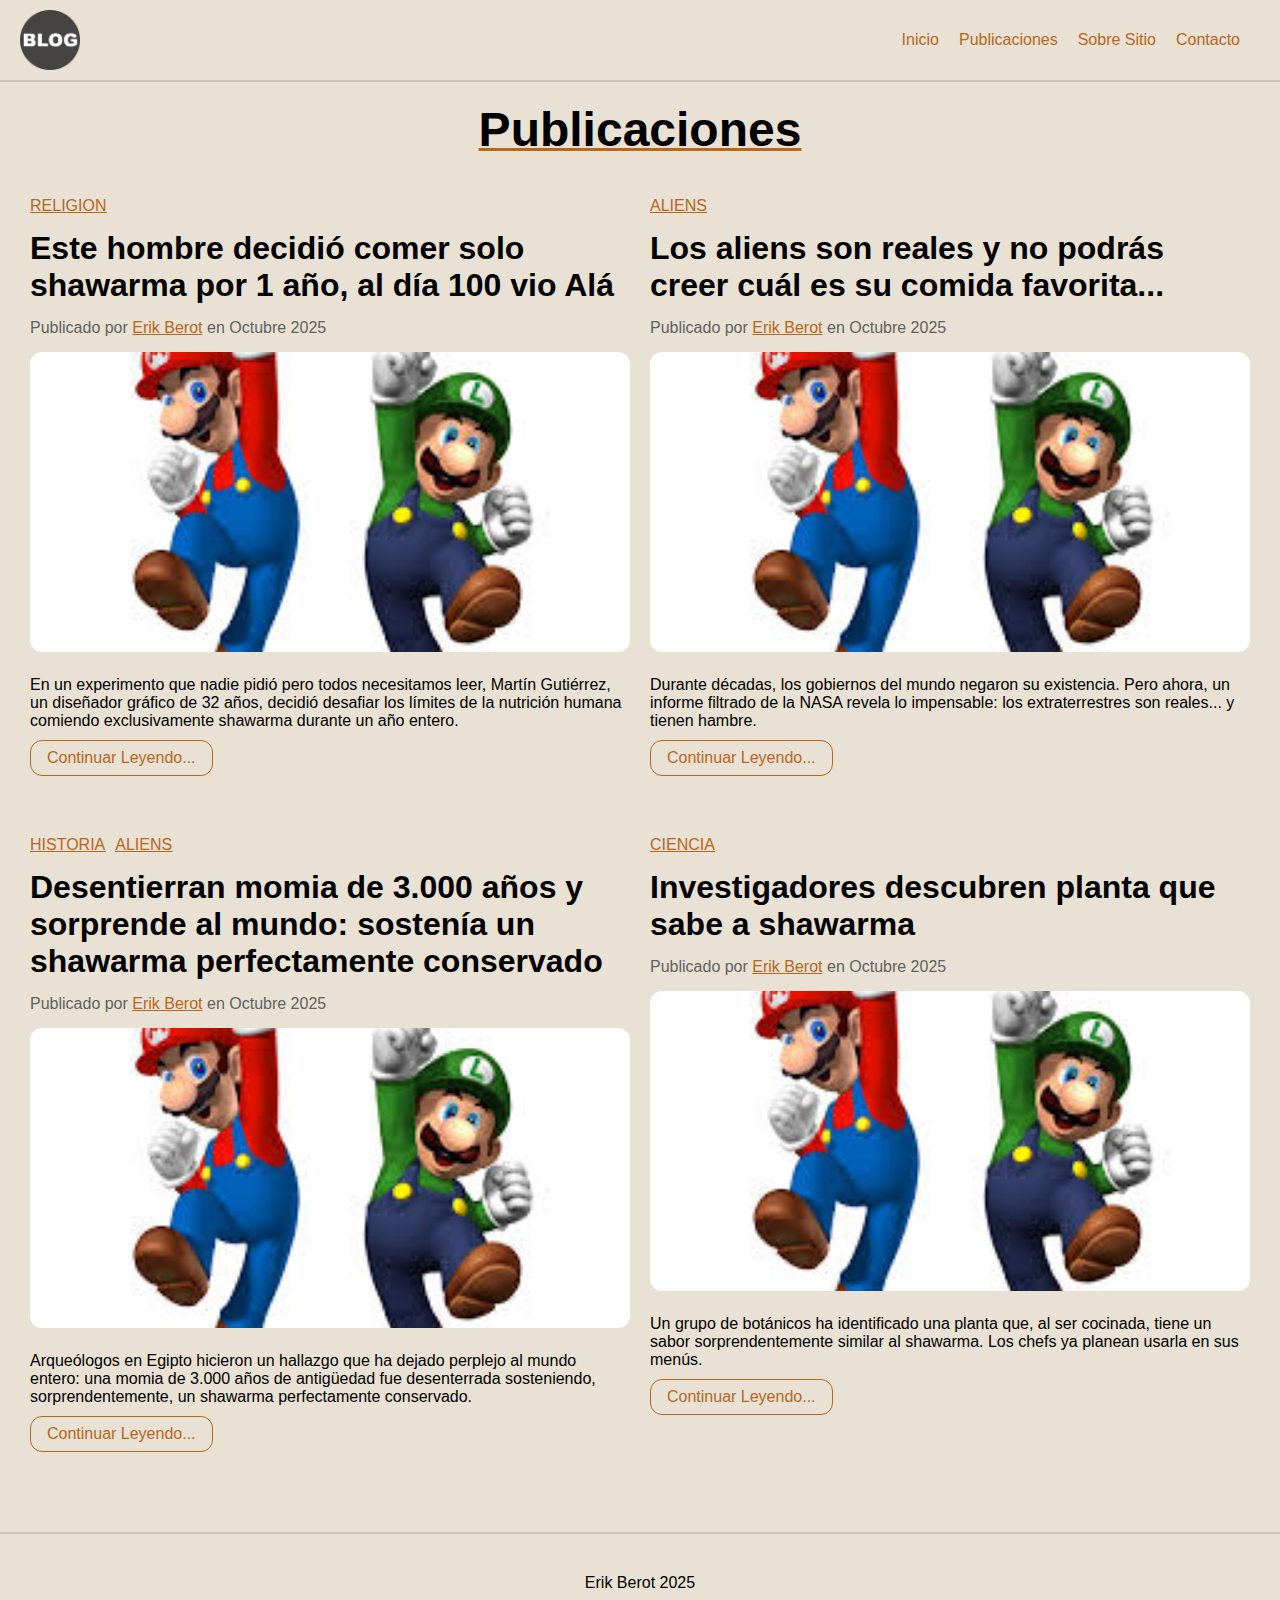
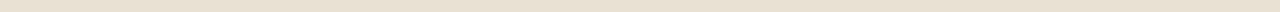
<file: publicaciones.html>
<!DOCTYPE html>
<html lang="en">
<head>
    <meta charset="UTF-8">
    <meta name="viewport" content="width=device-width, initial-scale=1.0">
    <title>Blog</title>
    <link rel="stylesheet" href="style.css">
</head>
<body>
    <nav>
        <a href="index.html" id="logo"><img src="./img/logo.png" alt="Home"></a>
        <a href="index.html">Inicio</a>
        <a href="publicaciones.html">Publicaciones</a>
        <a href="sobremi.html">Sobre Sitio</a>
        <a href="contacto.html">Contacto</a>
    </nav>
    <main>
        <section class="publicaciones-container">
            <h1 id="publicaciones-title">Publicaciones</h1>
            <section class="publicaciones">
                <article>
                    <div class="categorias">
                        <a href="religion.html">RELIGION</a>
                    </div>
                    <h1>Este hombre decidió comer solo shawarma por 1 año, al día 100 vio Alá</h1>
                    <p class="fecha">Publicado por <a href="">Erik Berot</a> en Octubre 2025</p>
                    <img src="./img/luigi_.jpeg" alt="">
                    <p>En un experimento que nadie pidió pero todos necesitamos leer, Martín Gutiérrez, un diseñador gráfico de 32 años, decidió desafiar los límites de la nutrición humana comiendo exclusivamente shawarma durante un año entero.</p>
                    <a id="continuar" href="articulo1.html">Continuar Leyendo...</a>
                </article>
                <article>
                    <div class="categorias">
                        <a href="aliens.html">ALIENS</a>
                    </div>
                    <h1>Los aliens son reales y no podrás creer cuál es su comida favorita...</h1>
                    <p class="fecha">Publicado por <a href="">Erik Berot</a> en Octubre 2025</p>
                    <img src="./img/luigi_.jpeg" alt="">
                    <p>Durante décadas, los gobiernos del mundo negaron su existencia. Pero ahora, un informe filtrado de la NASA revela lo impensable: los extraterrestres son reales... y tienen hambre.</p>
                    <a id="continuar" href="articulo2.html">Continuar Leyendo...</a>
                </article>
                <article>
                    <div class="categorias">
                        <a href="historia.html">HISTORIA</a>
                        <a href="aliens.html">ALIENS</a>
                    </div>
                    <h1>Desentierran momia de 3.000 años y sorprende al mundo: sostenía un shawarma perfectamente conservado</h1>
                    <p class="fecha">Publicado por <a href="">Erik Berot</a> en Octubre 2025</p>
                    <img src="./img/luigi_.jpeg" alt="">
                    <p>Arqueólogos en Egipto hicieron un hallazgo que ha dejado perplejo al mundo entero: una momia de 3.000 años de antigüedad fue desenterrada sosteniendo, sorprendentemente, un shawarma perfectamente conservado.</p>
                    <a id="continuar" href="articulo3.html">Continuar Leyendo...</a>
                </article>
                <article>
                    <div class="categorias">
                        <a href="ciencia.html">CIENCIA</a>
                    </div>
                    <h1>Investigadores descubren planta que sabe a shawarma</h1>
                    <p class="fecha">Publicado por <a href="">Erik Berot</a> en Octubre 2025</p>
                    <img src="./img/luigi_.jpeg" alt="">
                    <p>Un grupo de botánicos ha identificado una planta que, al ser cocinada, tiene un sabor sorprendentemente similar al shawarma. Los chefs ya planean usarla en sus menús.</p>
                    <a id="continuar" href="articulo4.html">Continuar Leyendo...</a>
                </article>
            </section>
        </section>
        
    </main>
    <footer>
        Erik Berot 2025
    </footer>
</body>
</html>
</file>
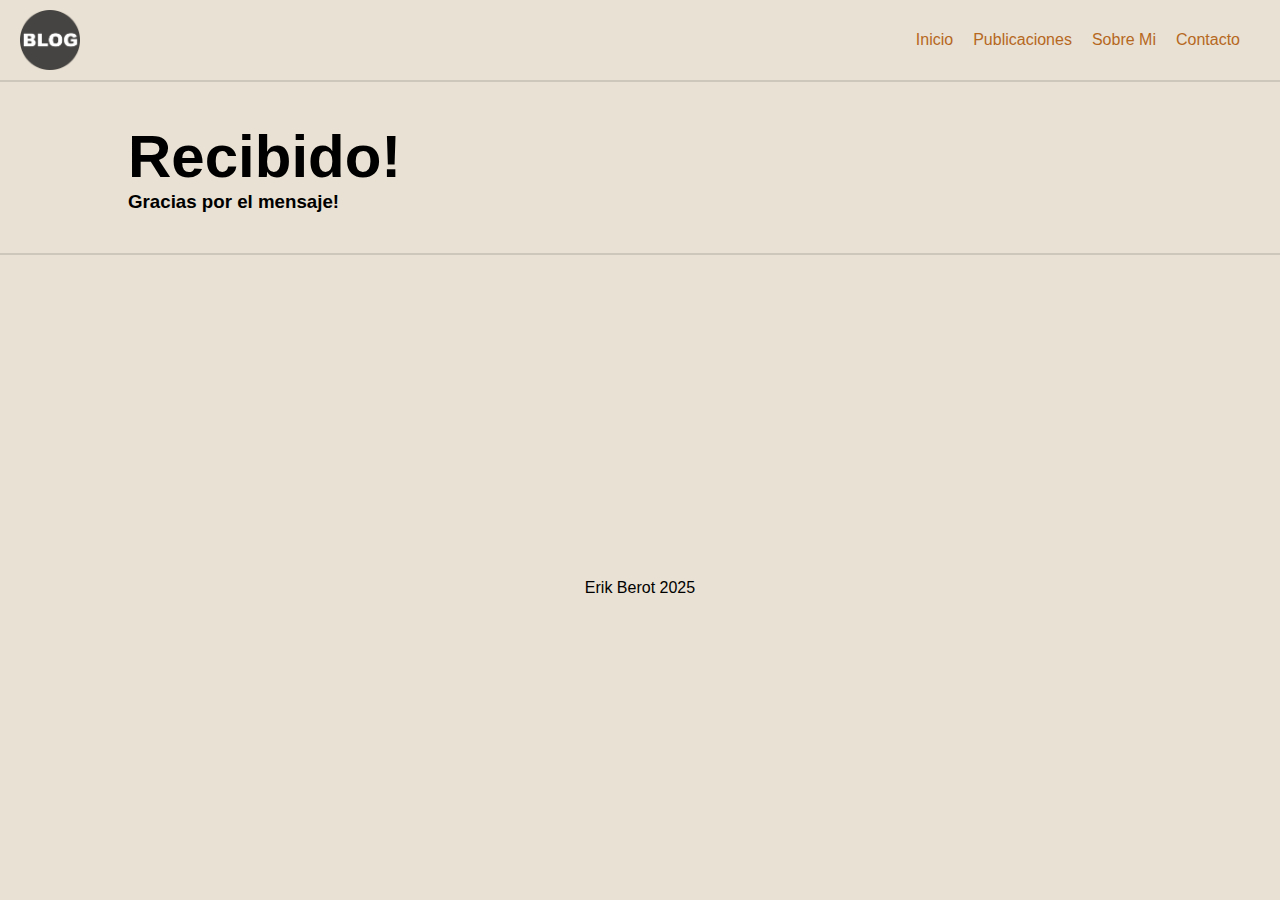
<file: recibido.html>
<!DOCTYPE html>
<html lang="en">
<head>
    <meta charset="UTF-8">
    <meta name="viewport" content="width=device-width, initial-scale=1.0">
    <title>Blog</title>
    <link rel="stylesheet" href="style.css">
</head>
<body>
    <nav>
        <a href="index.html" id="logo"><img src="./img/logo.png" alt="Home"></a>
        <a href="index.html">Inicio</a>
        <a href="publicaciones.html">Publicaciones</a>
        <a href="sobremi.html">Sobre Mi</a>
        <a href="contacto.html">Contacto</a>
    </nav>
    <main>
        <div class="contacto">
            <h1>Recibido!</h1>
            <h3>Gracias por el mensaje!</h3>
    </main>
    <footer>
        Erik Berot 2025
    </footer>
</body>
</html>
</file>
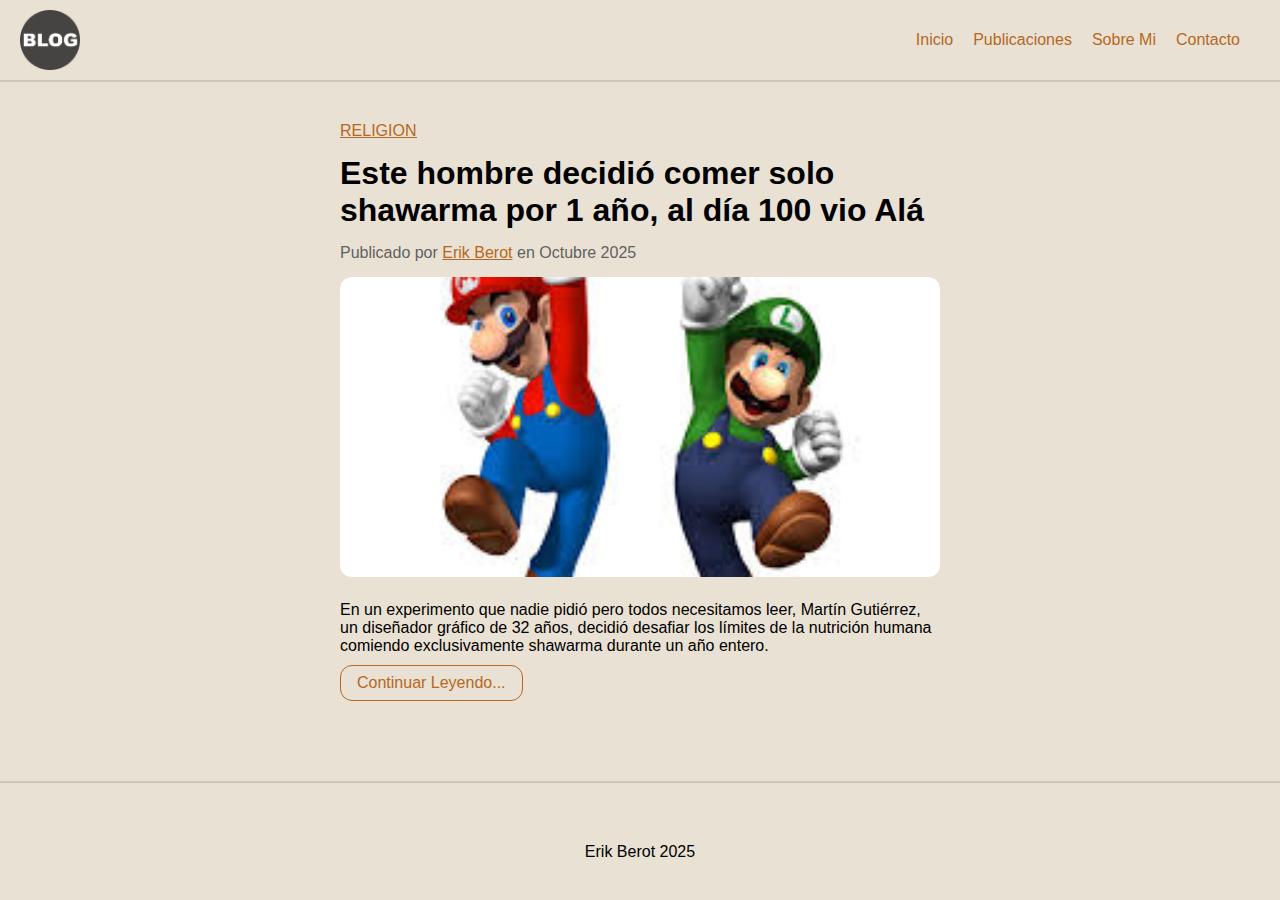
<file: religion.html>
<!DOCTYPE html>
<html lang="en">
<head>
	<meta charset="UTF-8">
	<meta name="viewport" content="width=device-width, initial-scale=1.0">
	<title>Religión - Blog</title>
	<link rel="stylesheet" href="style.css">
</head>
<body>
	<nav>
		<a href="index.html" id="logo"><img src="./img/logo.png" alt="Home"></a>
		<a href="index.html">Inicio</a>
		<a href="publicaciones.html">Publicaciones</a>
		<a href="sobremi.html">Sobre Mi</a>
		<a href="contacto.html">Contacto</a>
	</nav>
	<main>
		<section class="publicaciones">
			<article>
				<div class="categorias">
					<a href="religion.html">RELIGION</a>
				</div>
				<h1>Este hombre decidió comer solo shawarma por 1 año, al día 100 vio Alá</h1>
				<p class="fecha">Publicado por <a href="">Erik Berot</a> en Octubre 2025</p>
				<img src="./img/luigi_.jpeg" alt="">
				<p>En un experimento que nadie pidió pero todos necesitamos leer, Martín Gutiérrez, un diseñador gráfico de 32 años, decidió desafiar los límites de la nutrición humana comiendo exclusivamente shawarma durante un año entero.</p>
				<a id="continuar" href="articulo1.html">Continuar Leyendo...</a>
			</article>
		</section>
	</main>
	<footer>
		Erik Berot 2025
	</footer>
</body>
</html>
</file>
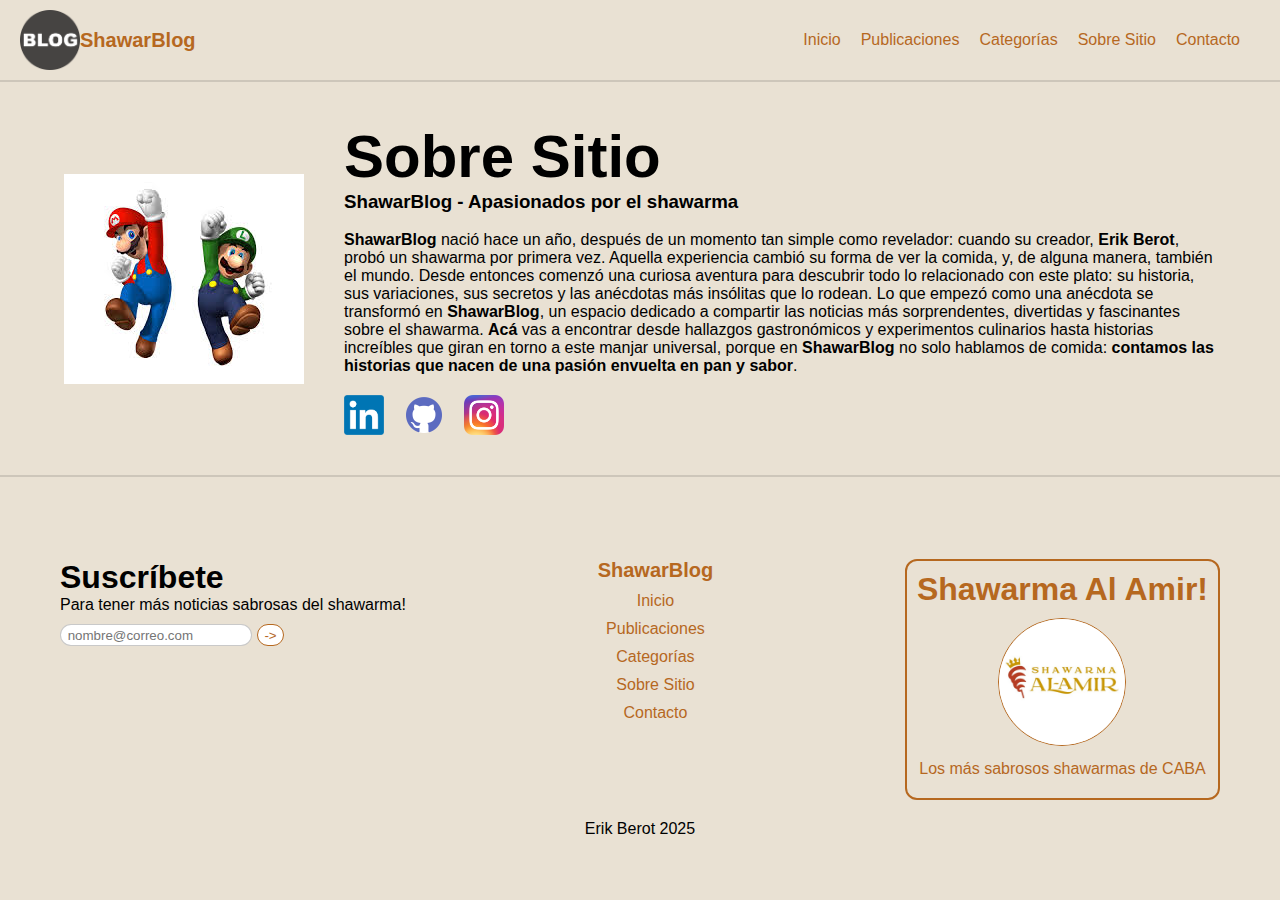
<file: sobremi.html>
<!DOCTYPE html>
<html lang="en">
<head>
    <meta charset="UTF-8">
    <meta name="viewport" content="width=device-width, initial-scale=1.0">
    <title>Blog</title>
    <link rel="stylesheet" href="style.css">
    <script src="main.js" defer></script>
</head>
<body>
    <nav>
        <a href="index.html" id="logo"><img src="./img/logo.png" alt="Home"><p>ShawarBlog</p></a>
        <a href="index.html">Inicio</a>
        <a href="publicaciones.html">Publicaciones</a>
        <a href="categorias.html">Categorías</a>
        <a href="sobremi.html">Sobre Sitio</a>
        <a href="contacto.html">Contacto</a>
    </nav>
    <main>
        <div class="sobremi">
            <img id="pfp" src="./img/luigi_.jpeg" alt="Foto de Erik">
            <div class="textbox">
                <h1>Sobre Sitio</h1>
                <h3>ShawarBlog - Apasionados por el shawarma</h3>
                <p><strong>ShawarBlog</strong> nació hace un año, después de un momento tan simple como revelador: cuando su creador, <strong>Erik Berot</strong>, probó un shawarma por primera vez. Aquella experiencia cambió su forma de ver la comida, y, de alguna manera, también el mundo. Desde entonces comenzó una curiosa aventura para descubrir todo lo relacionado con este plato: su historia, sus variaciones, sus secretos y las anécdotas más insólitas que lo rodean. Lo que empezó como una anécdota se transformó en <strong>ShawarBlog</strong>, un espacio dedicado a compartir las noticias más sorprendentes, divertidas y fascinantes sobre el shawarma. <strong>Acá</strong> vas a encontrar desde hallazgos gastronómicos y experimentos culinarios hasta historias increíbles que giran en torno a este manjar universal, porque en <strong>ShawarBlog</strong> no solo hablamos de comida: <strong>contamos las historias que nacen de una pasión envuelta en pan y sabor</strong>.</p>
                <div class="links">
                    <a href="https://linkedin.com" target="_blank"><img src="./img/linkedin.png" alt=""></a>
                    <a href="https://github.com" target="_blank"><img src="./img/github.png" alt=""></a>
                    <a href="https://instagram.com" target="_blank"><img src="./img/instagram.png" alt=""></a>
                </div>
            </div>
        </div>
    </main>
    <footer>
        <section class="footcontent">
            <section class="suscribir">
                <h1>Suscríbete</h1>
                <p>Para tener más noticias sabrosas del shawarma!</p>
                <form id="suscribir-form">
                    <input type="email" name="mail" id="mail" placeholder="nombre@correo.com" required>
                    <button type="submit">-></button>
                </form>
            </section>
            <nav>
                <a href="index.html" id="logo">ShawarBlog</a>
                <a href="index.html">Inicio</a>
                <a href="publicaciones.html">Publicaciones</a>
                <a href="categorias.html">Categorías</a>
                <a href="sobremi.html">Sobre Sitio</a>
                <a href="contacto.html">Contacto</a>
            </nav>
            <section class="publicidad">
                <h1>Shawarma Al Amir!</h1>
                <a href="https://www.instagram.com/shawarma_alamir/"><img src="./img/alamir.jpg" alt=""></a>
                <p>Los más sabrosos shawarmas de CABA</p>
            </section>
        </section>
        <p>Erik Berot 2025</p>
    </footer>

    <dialog class="modal">
        <button>X</button>
        <h1>Gracias por suscribirte!</h1>
    </dialog>
</body>
</html>
</file>
<file: style.css>
:root {
    --main-color: #e9e1d3;
    --accent-color: #b6681f;
    --accent-color-light: #dd8533;
}
* {
    margin: 0;
    padding: 0;
    box-sizing: border-box;
    font-family:'Lucida Sans', 'Lucida Sans Regular', 'Lucida Grande', 'Lucida Sans Unicode', Geneva, Verdana, sans-serif;
}
a {
    color: var(--accent-color);
    transition: all 0.3s ease;
}
img {
    object-fit: cover;
}
body {
    min-height: 100vh;
    display: flex;
    flex-direction: column;
}
input,textarea {
    border: 1px solid rgba(0, 0, 0, 0.212);
    border-radius: 12px;
    padding: 0.2em 0.5em;
    outline: none;
}
input[type=submit] {
    width: fit-content;
    padding: 0.5em 1em;
    border: 1px solid rgba(0, 0, 0, 0.212);
    border-radius: 12px;
    margin-top: 10px;
    font-size: 1rem;
    background-color: white;
    color: var(--accent-color);
    transition: all 0.3s ease;
    cursor: pointer;
}

::selection {
    color: white;
    background: var(--accent-color-light);
}

.hero article:hover {
    transform: scale(1.02);
    filter: brightness(0.85);
}
a:hover {
    transform: scale(1.1);
    color: var(--accent-color-light);
}
input[type=submit]:hover,#continuar:hover {
    background-color: var(--accent-color-light);
    color: white;
    transform: scale(1.1);
}
input:focus,textarea:focus {
    border: 2px solid var(--accent-color);
}


nav {
    display: flex;
    background-color: var(--main-color);
    align-items: center;
    justify-content: end;
    gap: 20px;
    padding: 10px 40px 10px 20px;
    border-bottom: rgba(0, 0, 0, 0.116) solid 2px;
    #logo {
        display: flex;
        align-items: center;
        font-size: 20px;
        font-weight: bold;
        margin-right: auto;
        img {
            height: 3em;
            aspect-ratio: 1/1;
        }
    }
    a {
        text-decoration: none;
    }
}
main {
    display: flex;
}
footer {
    padding: 40px 60px 20px 60px;
    background-color: var(--main-color);
    display: flex;
    flex-direction: column;
    justify-content: center;
    align-items: center;
    gap: 20px;
    border-top: rgba(0, 0, 0, 0.116) solid 2px;
    flex: 1;

    .footcontent {
        width: 100%;
        align-self: flex-start;
        display: flex;
        justify-content: space-between;

        nav {
            flex-direction: column;
            gap: 10px;
            border: none;
            padding: 0;
            justify-content: flex-start;
        }
    }
}
.feed {
    flex: 1;
    background-color: var(--main-color);
}
article {
    padding: 40px 7% 0 7%;
    .categorias {
        display: flex;
        flex-wrap: wrap;
        gap: 10px;
        margin-bottom: 15px;
        text-decoration: underline;
    }
    h1 {
        margin-bottom: 15px;
    }
    .fecha {
        margin-bottom: 15px;
        color: rgb(97, 97, 97);
    }
    img {
        width: 100%;
        max-height: 300px;
        margin-bottom: 20px;
        border-radius: 12px;
    }
    #continuar {
        display: inline-block;
        margin: 10px 0 40px 0;
        text-decoration: none;
        padding: 0.5em 1em;
        border: 1px solid var(--accent-color);
        border-radius: 12px;
    }
    hr {
        color: rgba(0, 0, 0, 0.158);
    }
}
aside {
    flex: 0 0 30%;
    background-color: var(--main-color);
    padding: 20px 40px;
    display: flex;
    flex-direction: column;
    gap: 50px;
    border-left: rgba(0, 0, 0, 0.116) solid 2px;
}
.perfil {
    display: flex;
    flex-direction: column;
    img {
        width: 50%;
        aspect-ratio: 1/1;
        align-self: center;
        border-radius: 12px;
        margin: 10px 0;
    }
}
.links {
    display: flex;
    flex-direction: column;
    gap: 10px;
    margin-top: 10px;

    a {
        display: flex;
        align-items: center;
        gap: 10px;
        width: fit-content;
    }
    img {
        height: 2em;
        aspect-ratio: 1/1;
    }
}
.redes .links a {
    border: 2px solid var(--accent-color);
    border-radius: 12px;
    padding: 5px 10px;
    text-decoration: none;
}
.redes .links a:hover {
    background-color: var(--accent-color-light);
    color: white;
}
.publicidad {
    display: flex;
    flex-direction: column;
    align-items: center;
    color: var(--accent-color);
    border: 2px solid var(--accent-color);
    border-radius: 12px;
    padding: 10px;
    text-align: center;
    h1 {
        margin-bottom: 10px;
    }
    p {
        margin-bottom: 10px;
    }
    iframe {
        width: 100%;
        height: auto;
        border-radius: 12px;
        aspect-ratio: 1/1;
    }
    a {
        width: fit-content;
        border-radius: 50%;
        margin-bottom: 10px;
    }
    img {
        width: 8em;
        border-radius: 50%;
        aspect-ratio: 1/1;
        border: 1px solid var(--accent-color);
    }
}
.articulo {
    padding-bottom: 20px;
    background-color: var(--main-color);
    article {
        .categorias {
            font-size: 1.25rem;
        }
        img {
            max-height: 400px;
        }
        h1 {
            font-size: 3.125rem;
        }
        p {
            font-size: 1rem;
        }
    }
}
.hero {
    overflow: hidden;
    article {
        color: rgb(226, 226, 226);
        background-image:  
            linear-gradient(to right,
            #000000f4,
            #000000d3 40%,
            #00000000 100%),
            url("./img/ala-desktop.jpeg");
        background-size: cover;
        height: clamp(fit-content, 100vh, 650px);
        padding: clamp(40px, 10vh, 10vh) 7%;
        transition: all 0.5s ease;
        position: relative;

        .categorias {
            font-size: 1.25rem;
            z-index: 2;
            a {
                z-index: 3;
            }
        }
        h1,p {
            width: 70%;
        }
        h1 {
            font-size: 3.75rem;
        }
        p {
            font-size: 1.25rem;
        }
    }
}
.clickable {
    display: block;
    position: absolute;
    top: 0;
    left: 0;
    width: 100%;
    height: 100%;
    transition: none;
}
.publicaciones-container {
    background-color: var(--main-color);
    width: 100%;
    padding-top: 20px;
    #publicaciones-title {
        text-align: center;
        font-size: 3rem;
        text-decoration: underline var(--accent-color) 3px;
    }
}
.publicaciones {
    background-color: var(--main-color);
    display: flex;
    flex-wrap: wrap;
    align-items: start;
    justify-content: center;
    gap: 20px;
    padding: 40px 10px;
    width: 100%;
    text-align: left;
    
    article {
        width: clamp(300px,100%,600px);
        padding: 0;
    }
}
.sobremi {
    background-color: var(--main-color);
    display: flex;
    padding: 40px 5vw;
    gap: 40px;
    
    #pfp {
        width: 30vw;
        aspect-ratio: 1/1;
        object-fit: contain;
    }
    .textbox {
        h1 {
            font-size: 3.75rem;
        }
        h3 {
            margin-bottom: 18px;
        }
        p {
            margin-bottom: 20px;
        }
        .links {
            gap: 20px;
            flex-direction: row;
            img {
                height: 2.5em;
            }
        }
    }
}
.contacto {
    background-color: var(--main-color);
    width: 100%;
    padding: 40px 10%;

    h1 {
        font-size: 3.75rem;
    }
    form {
        display: flex;
        flex-direction: column;
        label {
            font-size: 1rem;
        }
        input[type=text],input[type=email],textarea {
            font-size: 1rem;
            max-width: 100%;
            margin-bottom: 10px;
        } 
        input[type=text],input[type=email] {
            width: 30ch;
        }
        textarea {
            width: 100ch;
            height: 10ch;
            resize: none;
        }
        .opciones {
            margin: 10px 0;
            input[type="radio"] {
                display: none;
            }
            label {
                display: inline-block;
                padding: 0.5em 1em;
                border: 1px solid var(--accent-color);
                border-radius: 8px;
                margin-right: 10px;
                margin-bottom: 5px;
                cursor: pointer;
                transition: all 0.3s ease;
            }
            input[type="radio"]:checked + label {
                background-color: var(--accent-color-light);
                color: white;
            }
            label:hover {
                transform: scale(1.1);
            }
        }
    }
}
.suscribir {
    p {
        margin-bottom: 10px;
    }
    button {
        padding: 0.2em 0.5em;
        border: 1px solid var(--accent-color);
        border-radius: 20px;
        transition: all 0.3s ease;
        background-color: white;
        color: var(--accent-color);
    }
    button:hover {
        background-color: var(--accent-color-light);
        color: white;
    }
}
.cat-card {
    display: inline-block;
    padding: 10px 20px;
    border: 2px solid var(--accent-color);
    border-radius: 12px;
    color: var(--accent-color);
    transition: all 0.5s ease;
    position: relative;
    width: clamp(300px,100%,300px);

    p {
        font-size: 1.25rem;
        font-weight: bold;
        text-align: center;
    }
    img {
        border-radius: 12px;
        margin-bottom: 10px;
        width: 100%;
        aspect-ratio: 1/1;
    }
}
.cat-card:hover {
    background-color: var(--accent-color-light);
    color: white;
    transform: translateY(-20px);
}
.modal {
    padding: 2%;
    border: 2px solid rgb(175, 175, 175);
    border-radius: 15px;
    background-color: #e9e1d3;
    position: fixed;
    top: 50%;
    left: 50%;
    transform: translate(-50%, -50%);

    button{
        position: absolute;
        top: 2%;
        right: 3%;
        color: red;
        background: none;
        border: none;
        font-weight: bold;
        font-size: 20px;
        cursor: pointer;
    }
}

@media (max-width: 768px) {
    :root {
        font-size: 14px;
    }
    h1 {
        font-size: 2rem;
    }
    main {
        flex-direction: column;
    }
    .feed {
        flex: auto
    }
    aside {
        flex: auto;
    }
    .sobremi {
        flex-direction: column;

        #pfp {
            width: 100%;
        }
    }
    .footcontent,.perfil,.redes,.links {
        flex-direction: column;
        align-items: center;
        gap: 30px;
        text-align: center;
    }
    .hero article h1,p {
        width: 100%;
    }
    nav {
        flex-direction: column;
        align-items: flex-start;
        font-size: 1.2rem;

        a {
            border-bottom: 1px solid rgba(0, 0, 0, 0.116);
            width: 100%;
        }
        #logo{
            border: none;
            align-self: center;
            width: fit-content;
            margin: 0;
            p {
                display: none;
            }
        }
    }
    .hero article {
        background-image:  
            linear-gradient(to right,
            #000000f4,
            #000000d3 40%,
            #00000000 100%),
            url("./img/ala-mobile.jpeg");
    }
}
</file>
